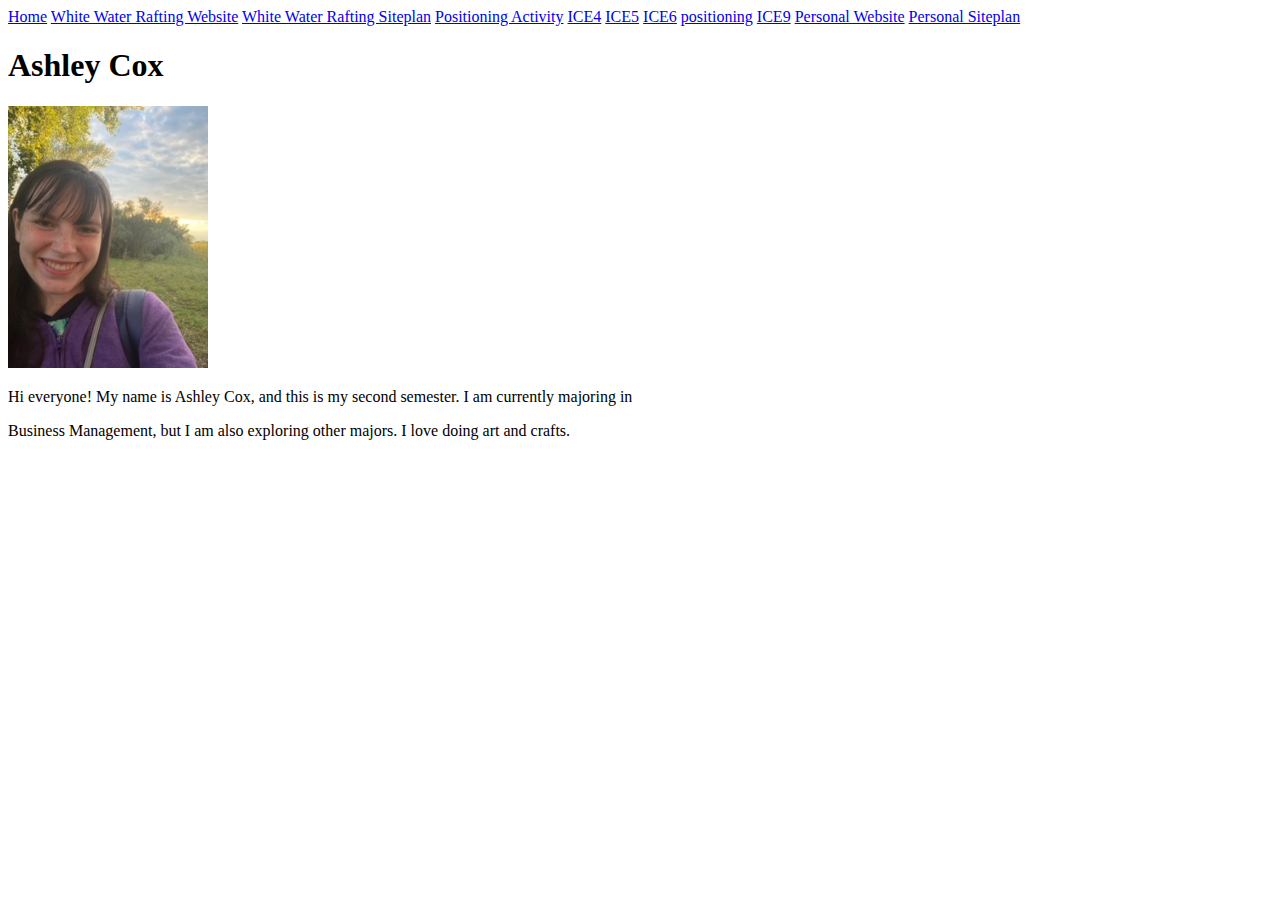
<file: index.html>
<!DOCTYPE html>
<html lang="en">
<head>
    <meta charset="UTF-8">
    <meta name="viewport" content="width=device-width, initial-scale=1.0">
    <title>Ashley Cox | WDD130 </title>
</head>
<body>
    <nav>
        <a href="index.html">Home</a>
        <a href="wwr/index.html">White Water Rafting Website</a>
        <a href="wwr/site-plan-rafting.html">White Water Rafting Siteplan</a>
        <a href="positioning.html">Positioning Activity</a>
        <a href="ice/ice4.html">ICE4</a>
        <a href="ice/ice5.html">ICE5</a>
        <a href="ice/ice6.html">ICE6</a>
        <a href="positioning/positioning.html">positioning</a>
        <a href="ice/ice9.html">ICE9</a>
        <a href="#">Personal Website</a>
        <a href="#">Personal Siteplan</a>
    </nav>
    <h1>Ashley Cox</h1>
    <img src="images/pictureofme.jpg" alt="Picture of Ashley Cox" width="200">
    <p>Hi everyone! My name is Ashley Cox, and this is my second semester. I am currently majoring in</p>
    <p>Business Management, but I am also exploring other majors. I love doing art and crafts. </p>
</body>
</html>
</file>
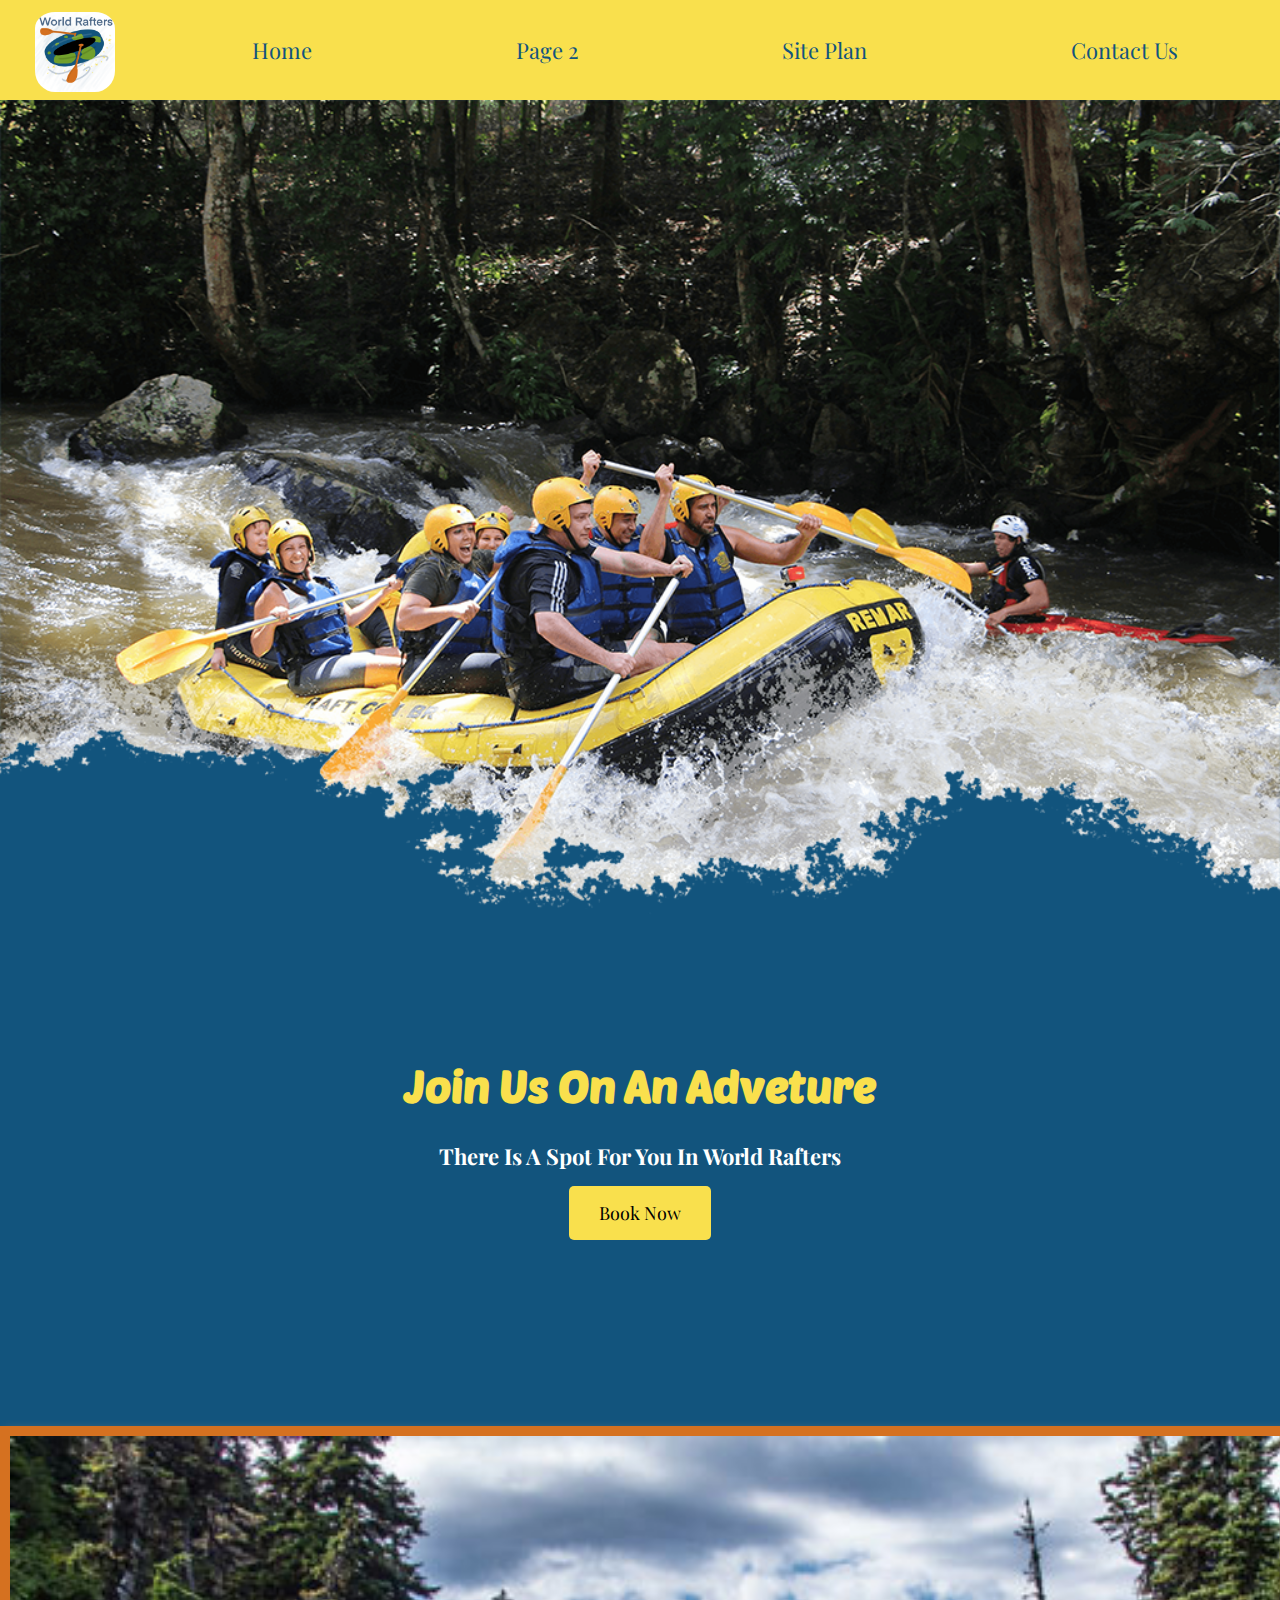
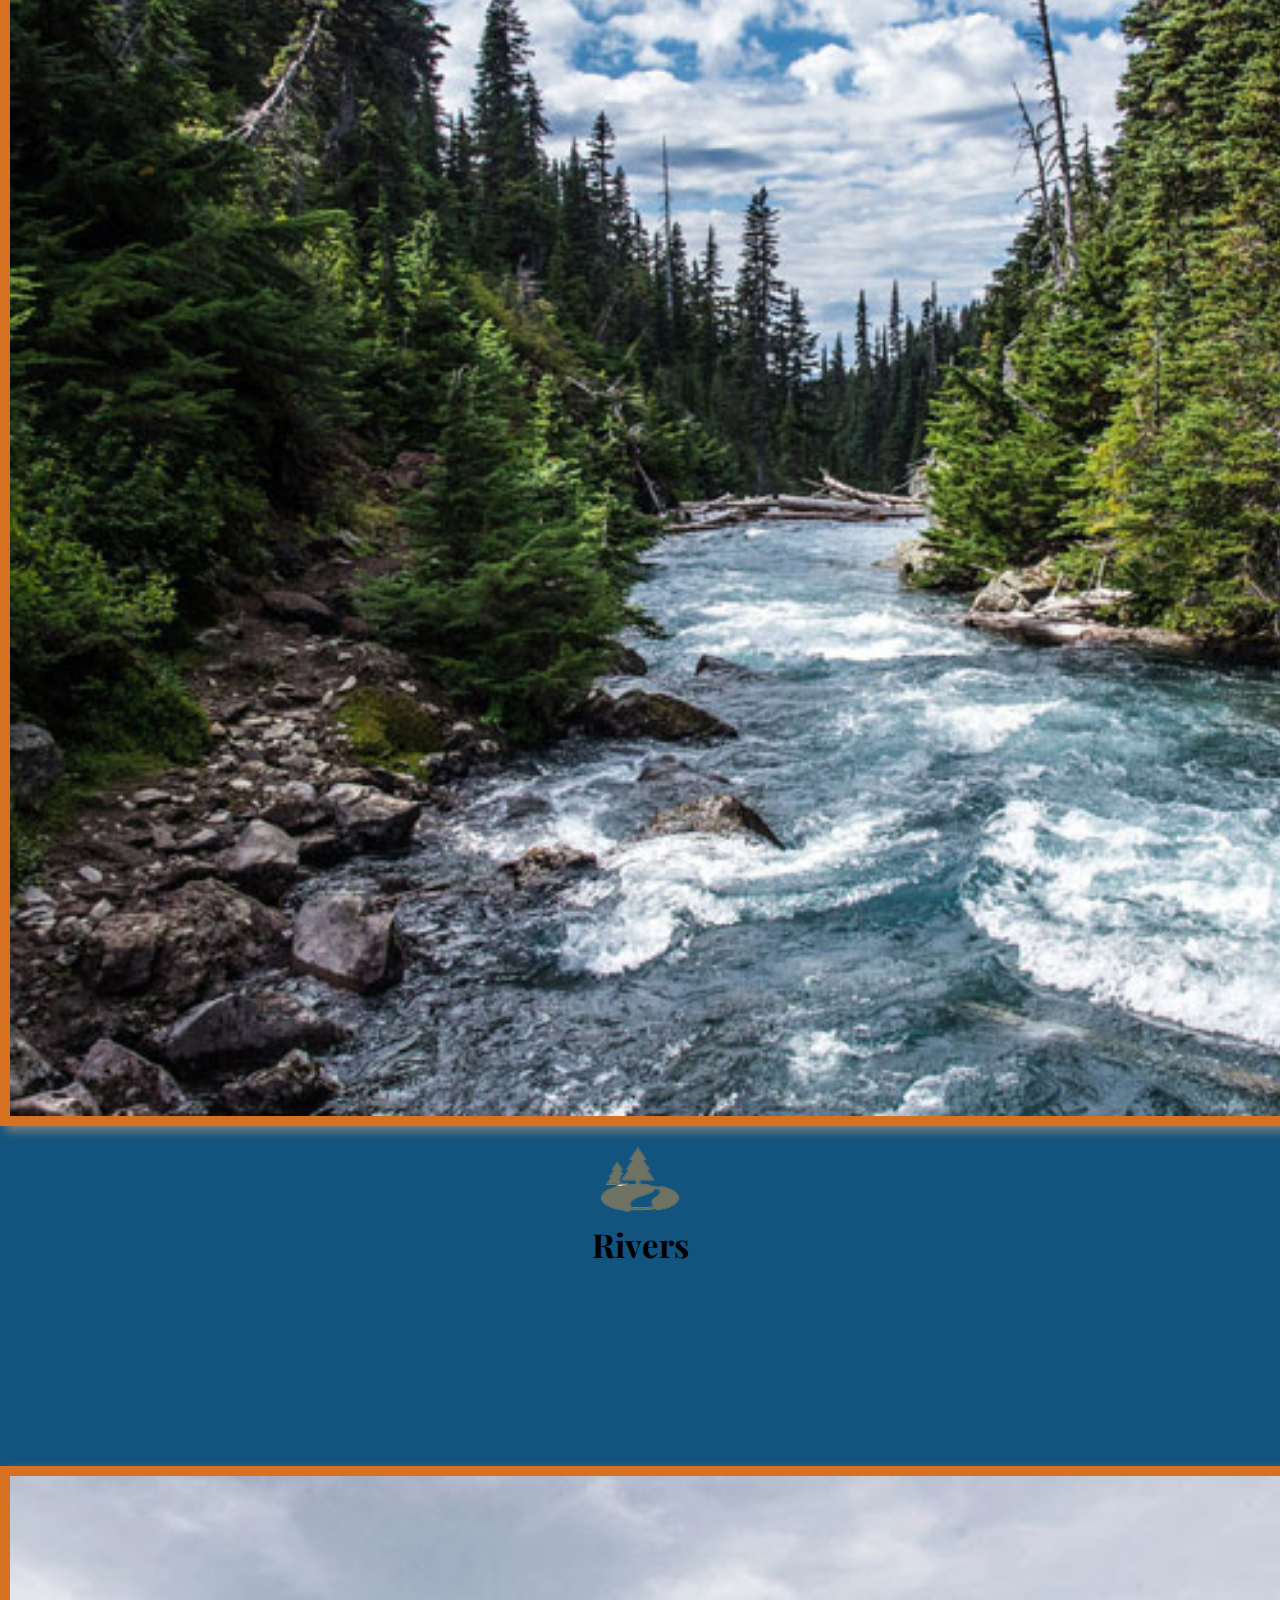
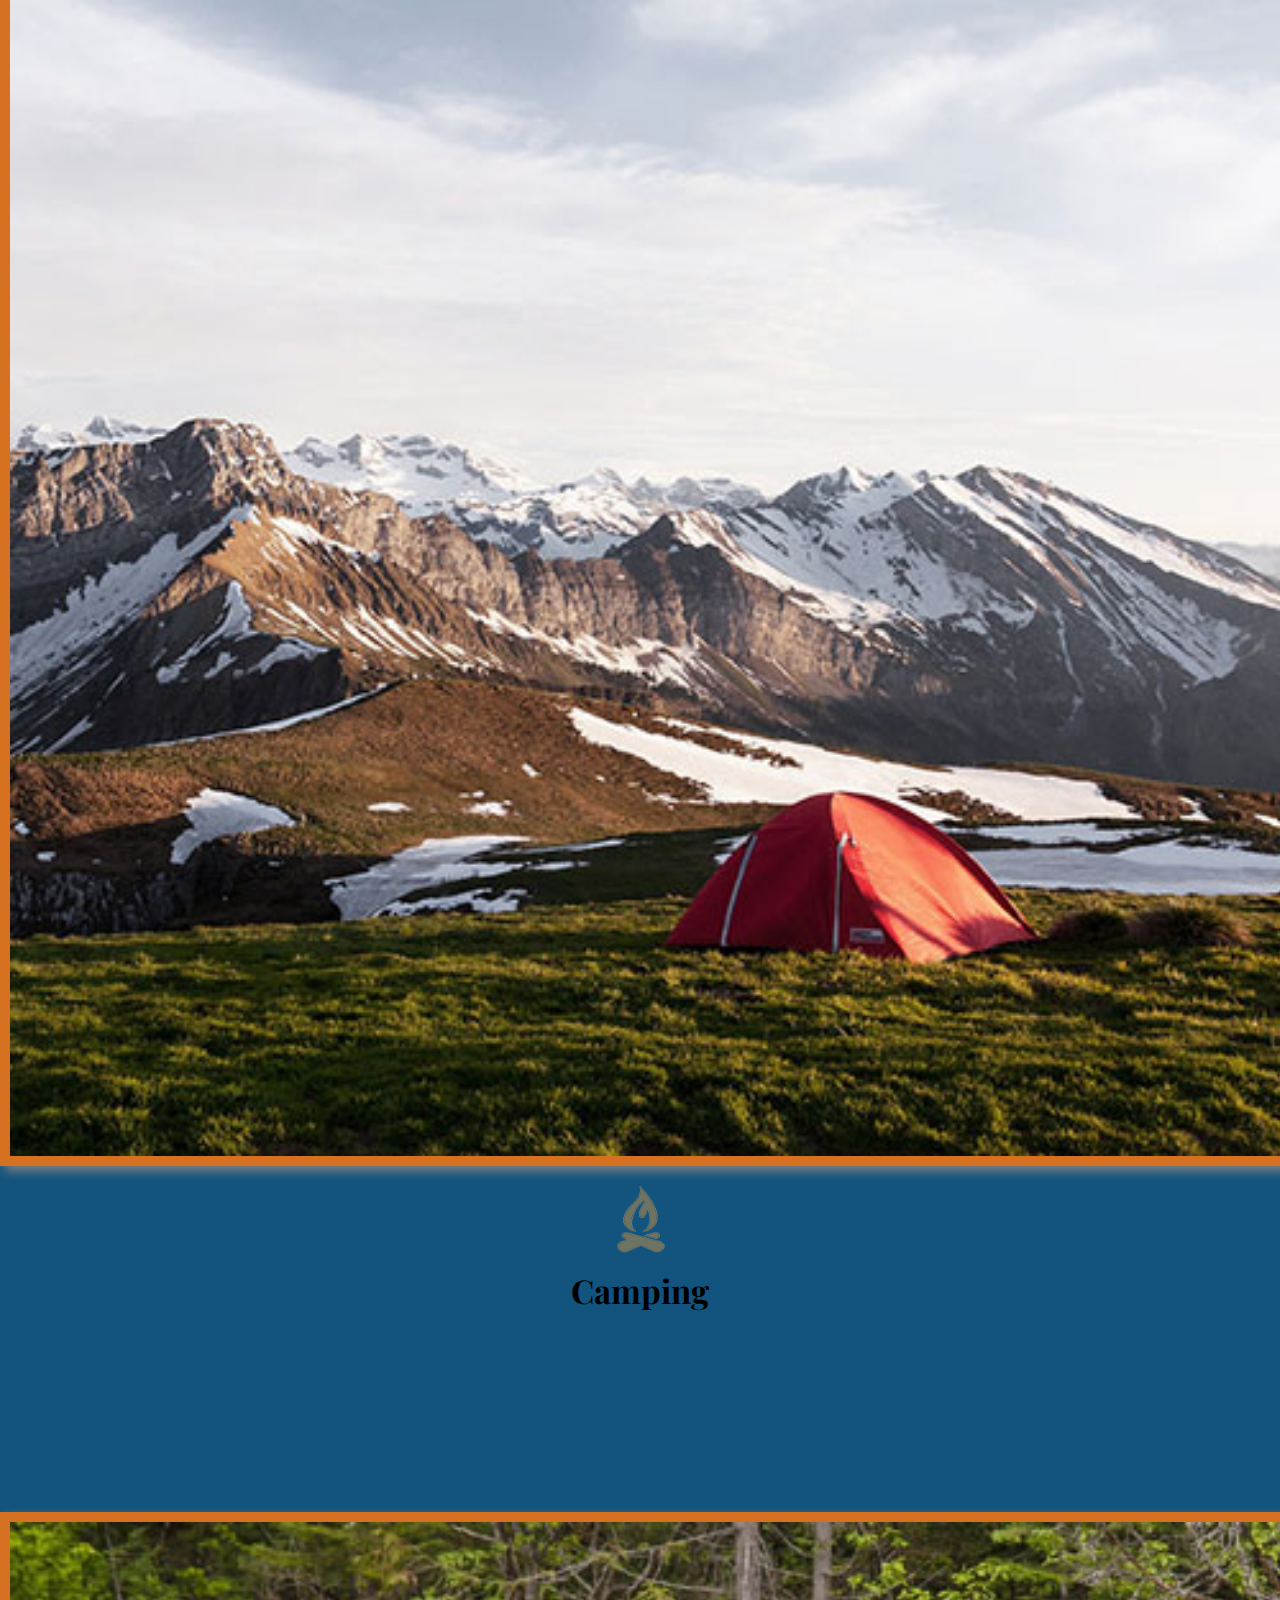
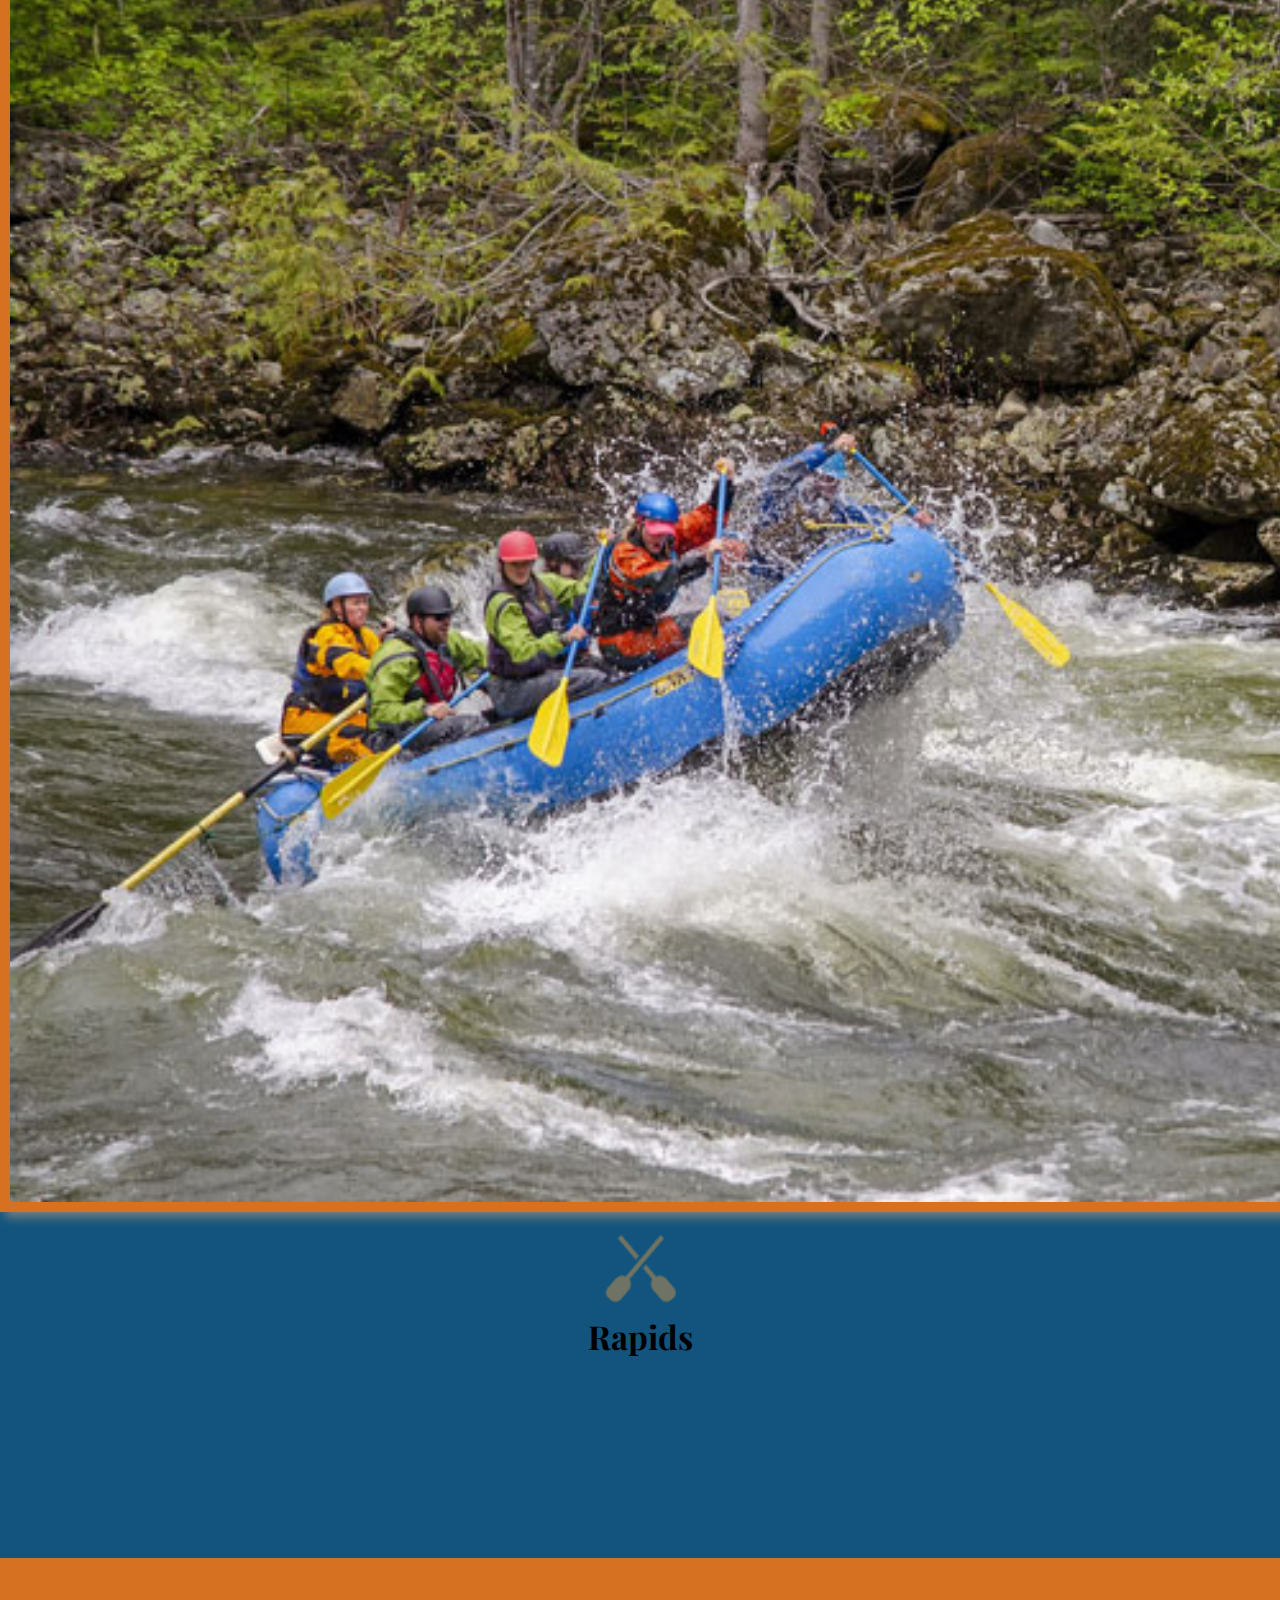
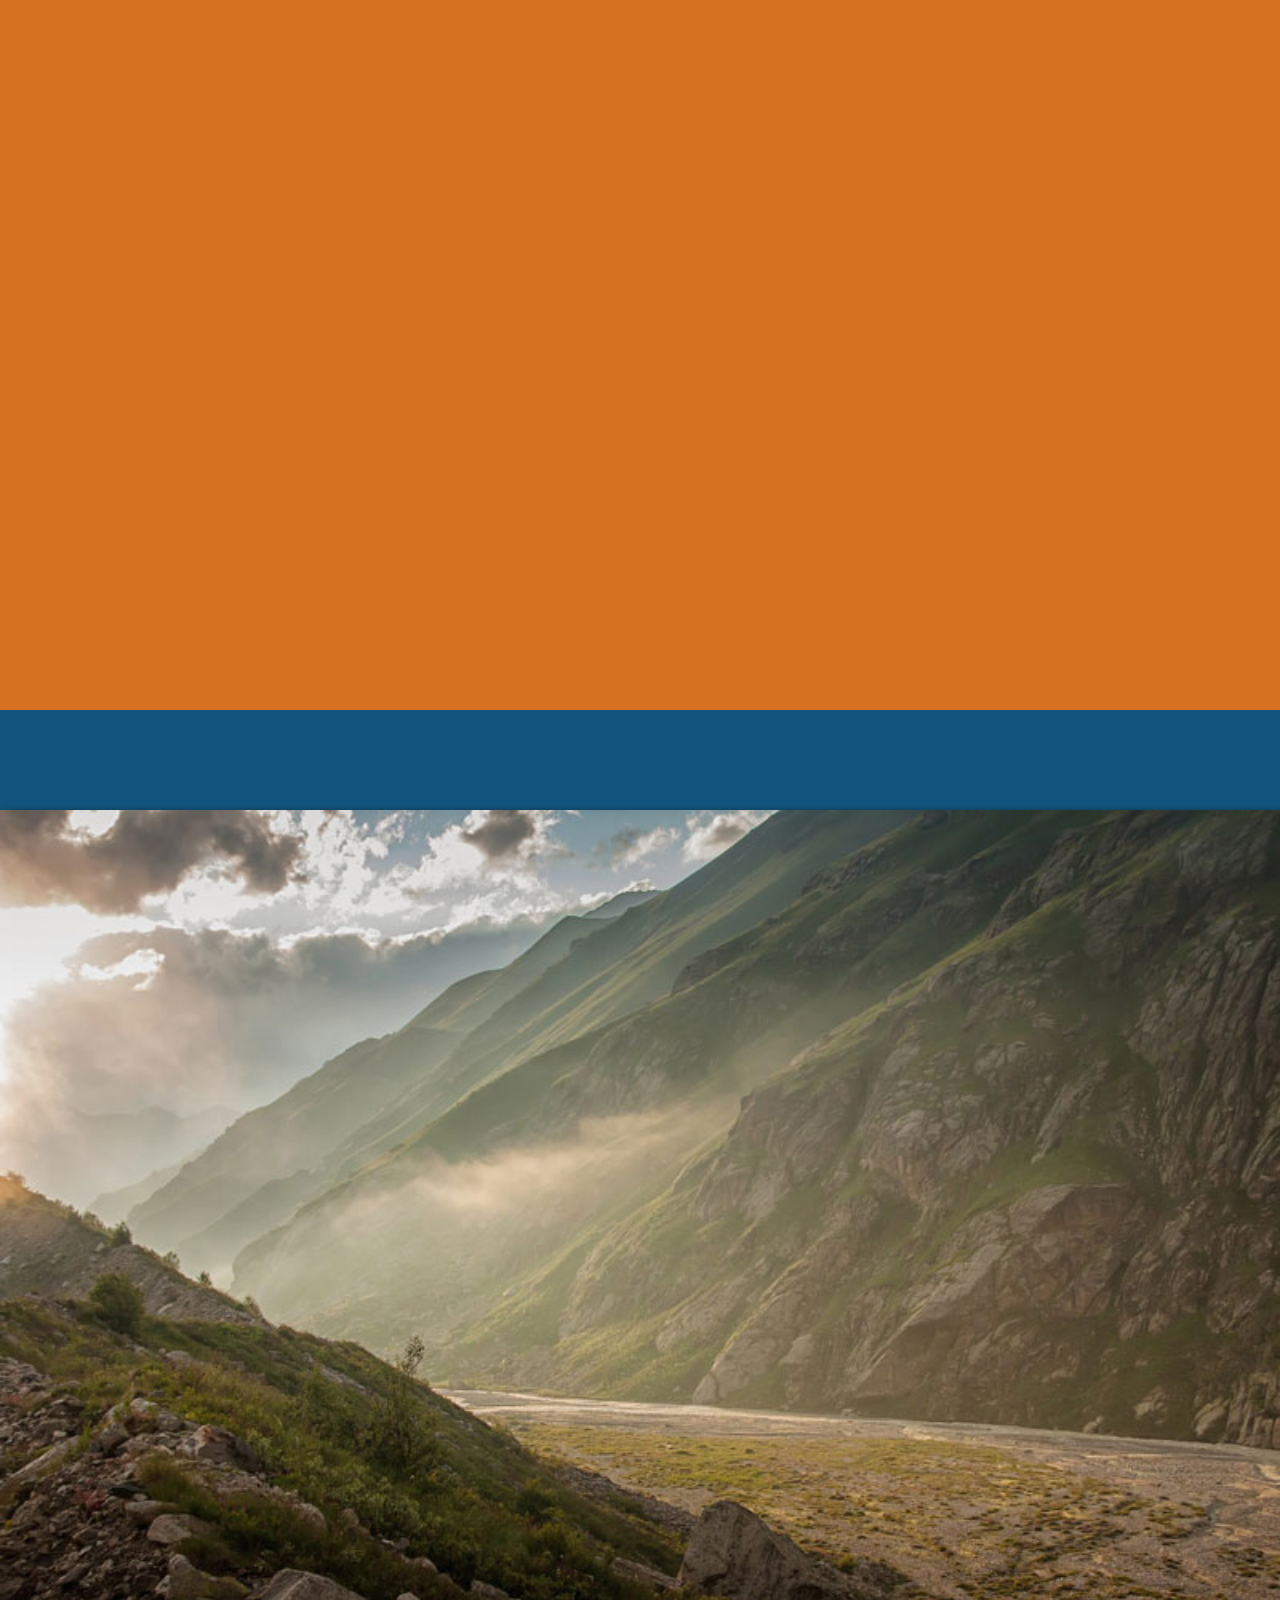
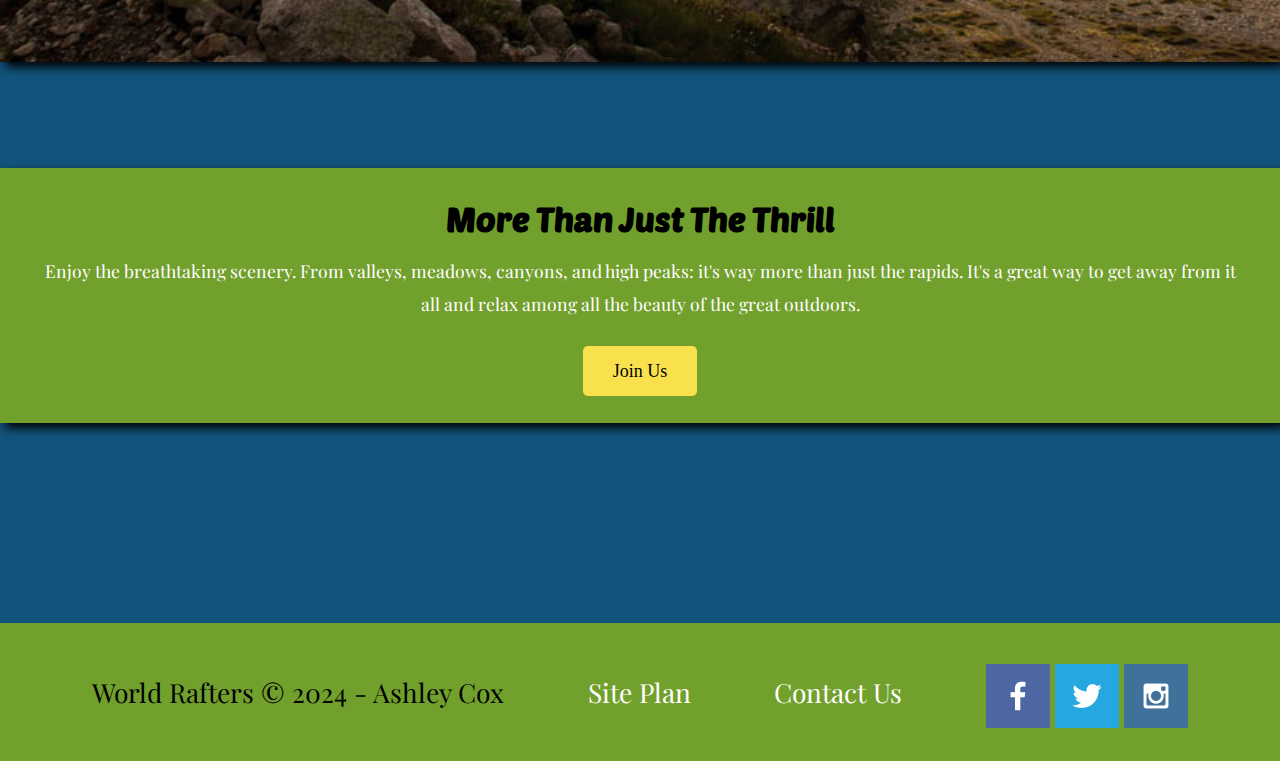
<file: wwr/index.html>
<!DOCTYPE html>
<html lang="en">
    <head>
        <meta charset="UTF-8">
        <meta name="viewport" content="width=device-width, initial-scale=1.0">
        <title>White Water Rafting Around the World | World Rafters | Home</title>
        <link type="text/css" rel="stylesheet" href="styles/style.css">
    </head>
    <body>
        <div id="content">
            <header>
                <a id="logo_link" href="index.html">
                    <img class="logo" src="images/worldrafters.png" alt="World Rafters logo">
                </a>
                <nav>
                    <a href="index.html">Home</a>
                    <a href="#">Page 2</a>
                    <a href="site-plan-rafting.html">Site Plan</a>
                    <a href="contactus.html">Contact Us</a>
                </nav>
            </header>
                <div id="hero-banner">
                    <div id="hero-box">
                        <img id="hero-img" src="images/hero.png" alt="rafts on a river">
                    </div>
                    <section id="hero-msg">
                        <h1 class="home-title">Join Us On An Adveture</h1>
                        <h4 class="home-title-h4">There Is A Spot For You In World Rafters </h4>
                        <div class='button-box'>
                            <a class='book' href="signup.html">Book Now</a>
                    </div>
                </section>
            </div>
            <main class="homegrid">
                <section class="river-card">
                    <img class="card-img" src="images/rivers.jpg" alt="river in forest">
                    <img class="icon" src="images/river_icon.png" alt="river icon">
                    <h2>Rivers</h2>
                </section>
                <section class="camping-card">
                    <img class="card-img" src="images/camping.jpg" alt="tent in mountains">
                    <img class="icon" src="images/fire_icon.png" alt="fire icon">
                    <h2>Camping</h2>
                </section>
                <section class="rapids-card">
                    <img class="card-img" src="images/rapids.jpg" alt="rafting boat">
                    <img class="icon" src="images/oars.png" alt="oars icon">
                    <h2>Rapids</h2>
                </section>
                <div id="background"></div>
                <img class="mountains" src="images/mountains.jpg" alt="Misty mountains">
                <section class="msg">
                    <h2>More Than Just The Thrill</h2>
                    <p>Enjoy the breathtaking scenery. From valleys, meadows, canyons, and high peaks: it's way more than just the rapids. It's a great way to get away from it all and relax among all the beauty of the great outdoors. </p>
                    <a class='join' href="rivers.html">Join Us</a>
                </section>
            </main>
                <footer>
                    <p>World Rafters &copy; 2024 - Ashley Cox</p>
                    <p><a href="styles/site-plan-rafting.html">Site Plan</a></p>
                    <p><a href="contactus.html"> Contact Us</a></p>
                        <div class="social">
                            <a href="https://facebook.com" target="_blank">
                            <img src="images/facebook.png" alt="facebook icon">
                            </a>
                            <a href="https://twitter.com" target="_blank">
                            <img src="images/twitter.png" alt="twitter icon">
                            </a>
                            <a href="https://instagram.com" target="_blank">
                            <img src="images/instagram.png" alt="instagram icon">
                        </a>
                    </div>
            </footer>
        </div>
    </body>
</html>
</file>
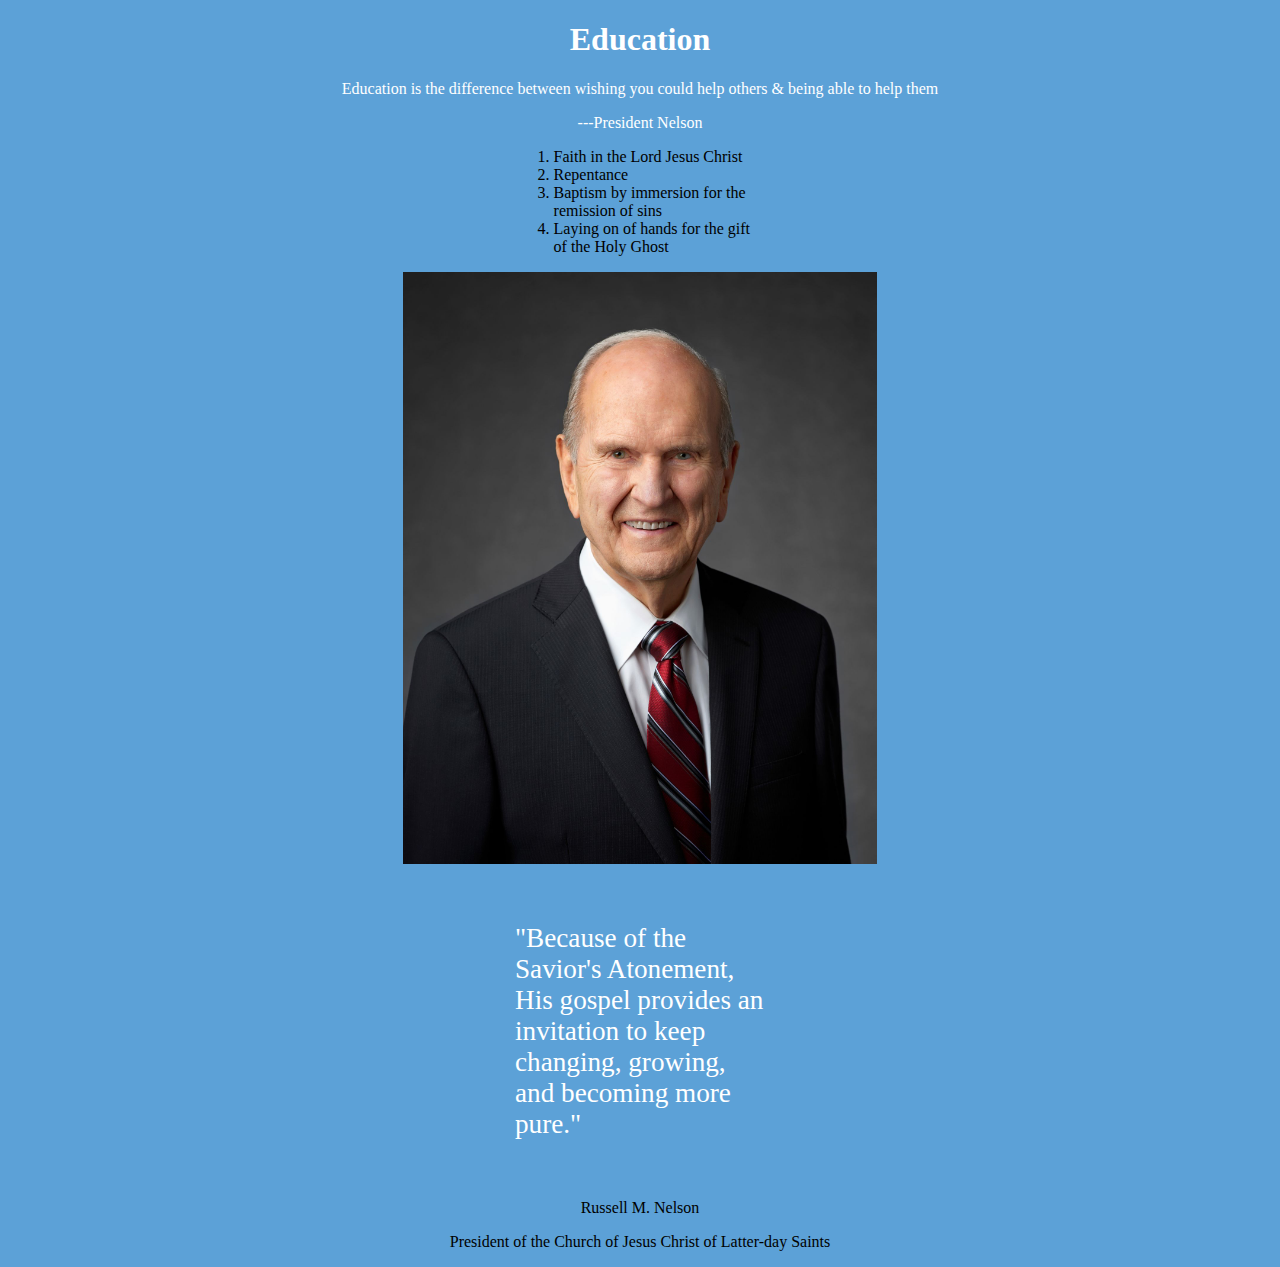
<file: ice/ice4.html>
<!DOCTYPE html>
<html lang="en">
<head>
    <meta charset="UTF-8">
    <meta name="viewport" content="width=device-width, initial-scale=1.0">
    <title>President Nelson</title>
    <link rel="stylesheet" href="styles/icestyles4.css">
</head>
<body>
    <main>
        <section class="top">
            <h1>Education</h1>
            <p>Education is the difference between wishing you could help others & being able to help them</p>
            <p class="boldparagraph">---President Nelson</p>
        </section>
        <div class="list">
            <ol>
                <li>Faith in the Lord Jesus Christ</li>
                <li>Repentance</li>
                <li>Baptism by immersion for the remission of sins</li>
                <li>Laying on of hands for the gift of the Holy Ghost</li>
            </ol>
        </div>
        <figure>
        <img id="heroimage" src="images/russellnelson.jpeg" alt="President Nelson portrait">
            <blockquote>
                "Because of the Savior's Atonement, His gospel provides an invitation to keep changing, growing, and becoming more pure."
            </blockquote>
            <figcaption>Russell M. Nelson</figcaption>
        </figure>
        <p>President of the Church of Jesus Christ of Latter-day Saints</p>
    </main>
</body>
</html>
</file>
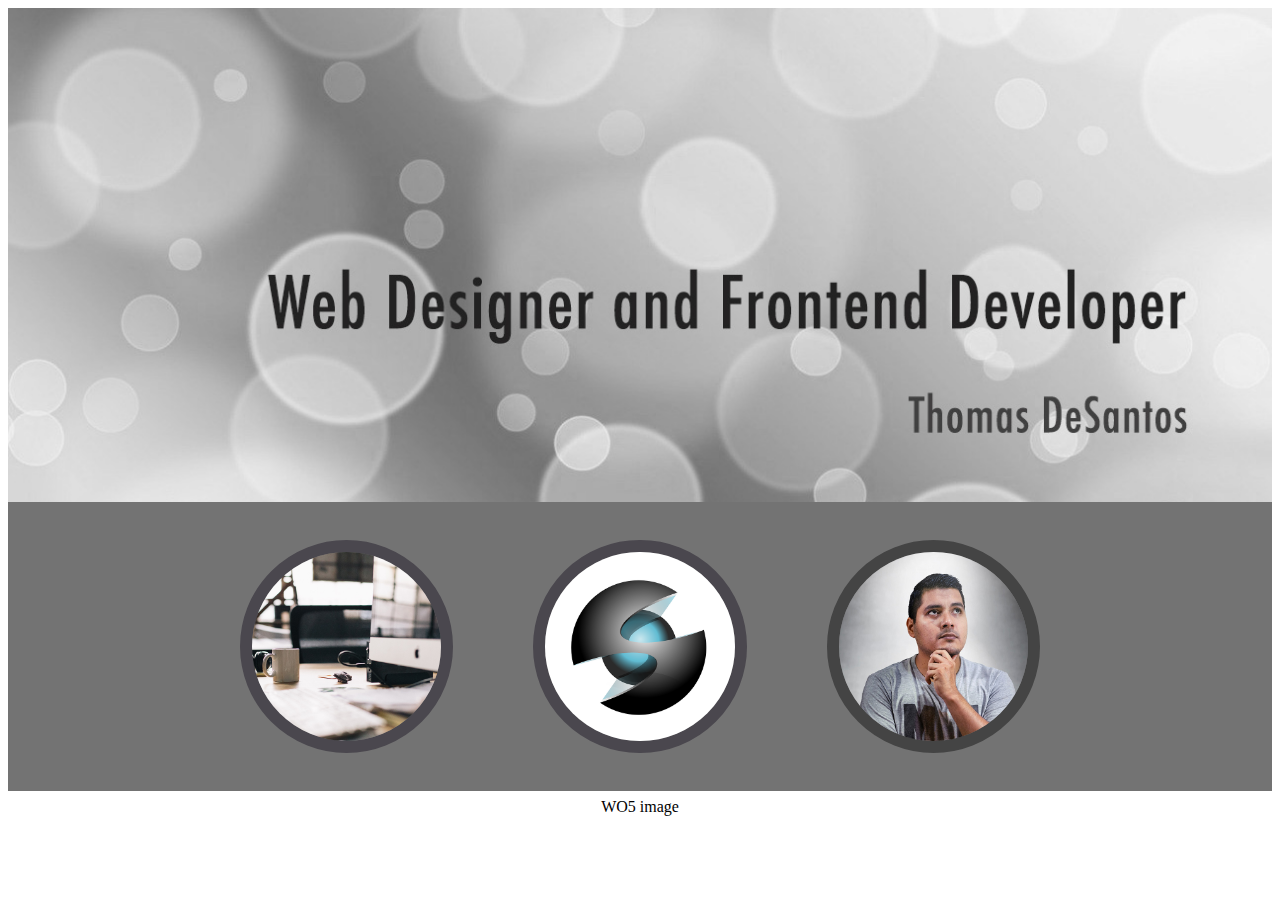
<file: ice/ice5.html>
<!DOCTYPE html>
<html lang="en">
<head>
    <meta charset="UTF-8">
    <meta name="viewport" content="width=device-width, initial-scale=1.0">
    <title>Web Design</title>
    <link rel="stylesheet" href="styles/ice5.css">
</head>
<body>
    <img class="heroimage" src="images/w05circles.jpg" alt="picture that says web designer and frontend developer">
    <div>
        <img class="desk" src="images/w05iceimagedesk.jpg" alt="picture of desk">
        <img class="ball" src="images/w05iceimagegraphic.png" alt="picture of ball">
        <img class="person" src="images/w05iceimageperson.jpg" alt="picture of someone thinking">
    </div>
<footer>
    <p>WO5 image</p>
</footer>
</body>
</html>
</file>
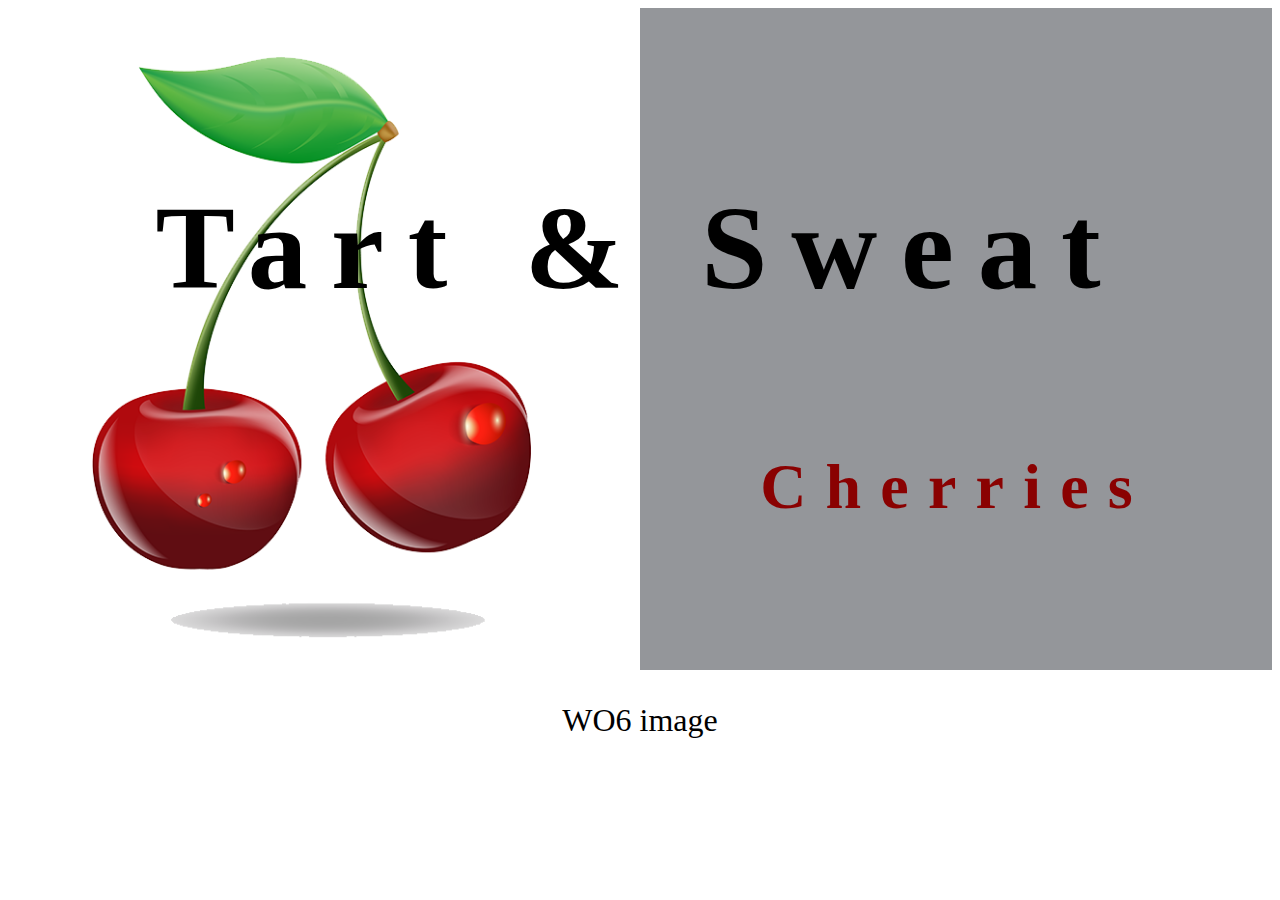
<file: ice/ice6.html>
<!DOCTYPE html>
<html lang="en">
<head>
    <meta charset="UTF-8">
    <meta name="viewport" content="width=device-width, initial-scale=1.0">
    <title>cherries</title>
    <link rel="stylesheet" href="styles/ice6.css">
</head>
<body>
    <div class="gridcontainer">
        <h1 class="tart">Tart & Sweat</h1>
        <h2 class="cherries"> Cherries</h2>
        <img class="griditem" src="images/w06cherries.png" alt="cherries">
        <div class="griditem" id="gray"></div>
    </div>
    <footer>
        <p>WO6 image</p>
    </footer>
</body>
</html>
</file>
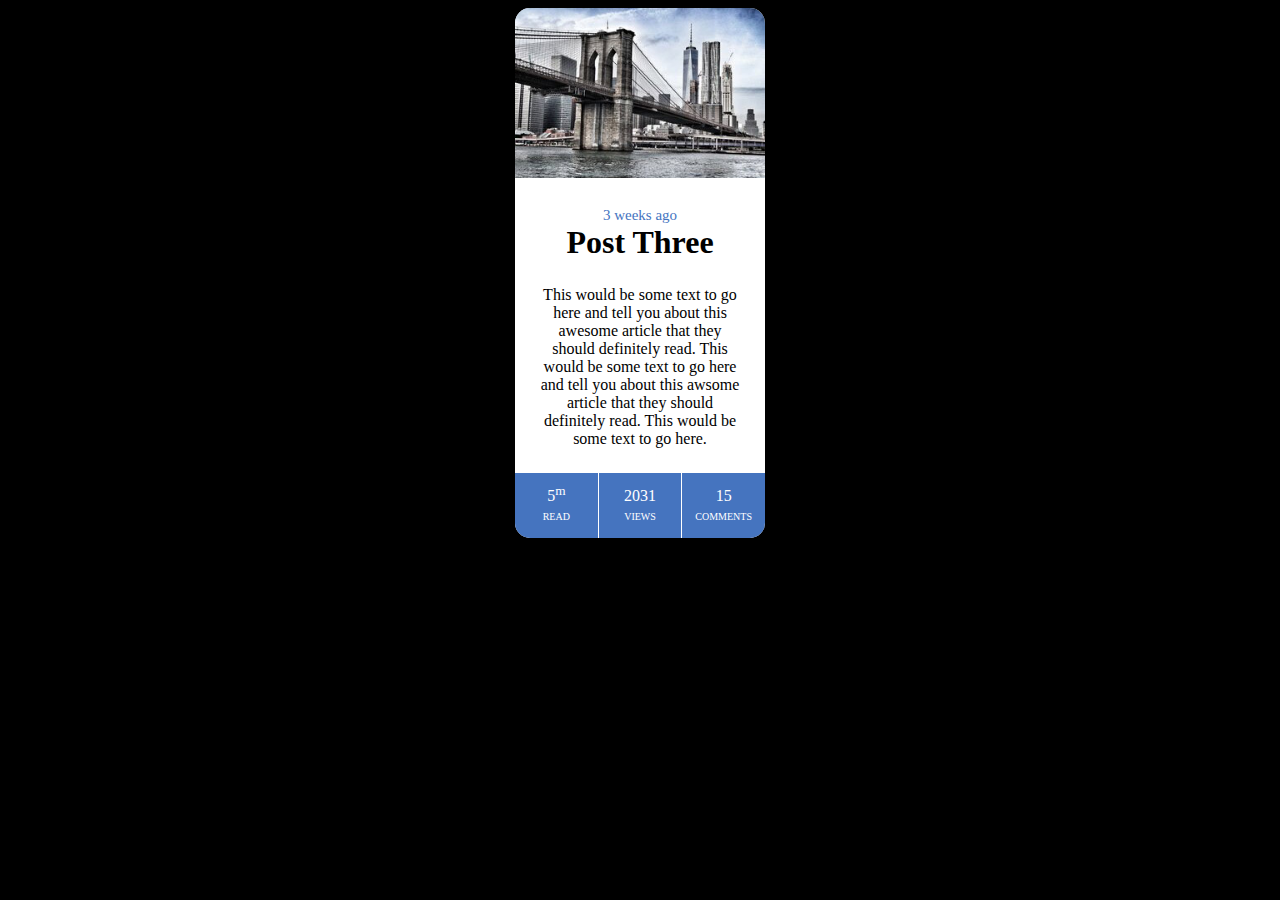
<file: ice/ice9.html>
<!DOCTYPE html>
<html lang="en">
<head>
    <meta charset="UTF-8">
    <meta name="viewport" content="width=device-width, initial-scale=1.0">
    <title>ICE Challenge Week 9</title>
    <link rel="stylesheet" href="styles/ice9.css">
</head>
<body>
    <div class="card">
     <img class="headerimage" src="images/w09_ice_img.jpg" alt="Sky scraper with bridge">
     <main>
        <p class="weeks">3 weeks ago</p>
        <h1 class="post">Post Three</h1>
        <p class="awsomearticle">
            This would be some text to go here and tell you about this awesome article that they should definitely read. This would be some text to go here and tell you about this awsome article that they should definitely read. This would be some text to go here.
        </p>
        <div class="information">
            <p class="minutes">5<sup>m</sup></p>
            <p class="read">READ</p>
            <p class="number">2031</p>
            <p class="views">VIEWS</p>
            <p class="fifteen">15</p>
            <p class="comments">COMMENTS</p>
            <div class="i"></div>
            <div class="ii"></div>
            <div class="iii"></div>
        </div>
     </main>
    </div>
</body>
</html>
</file>
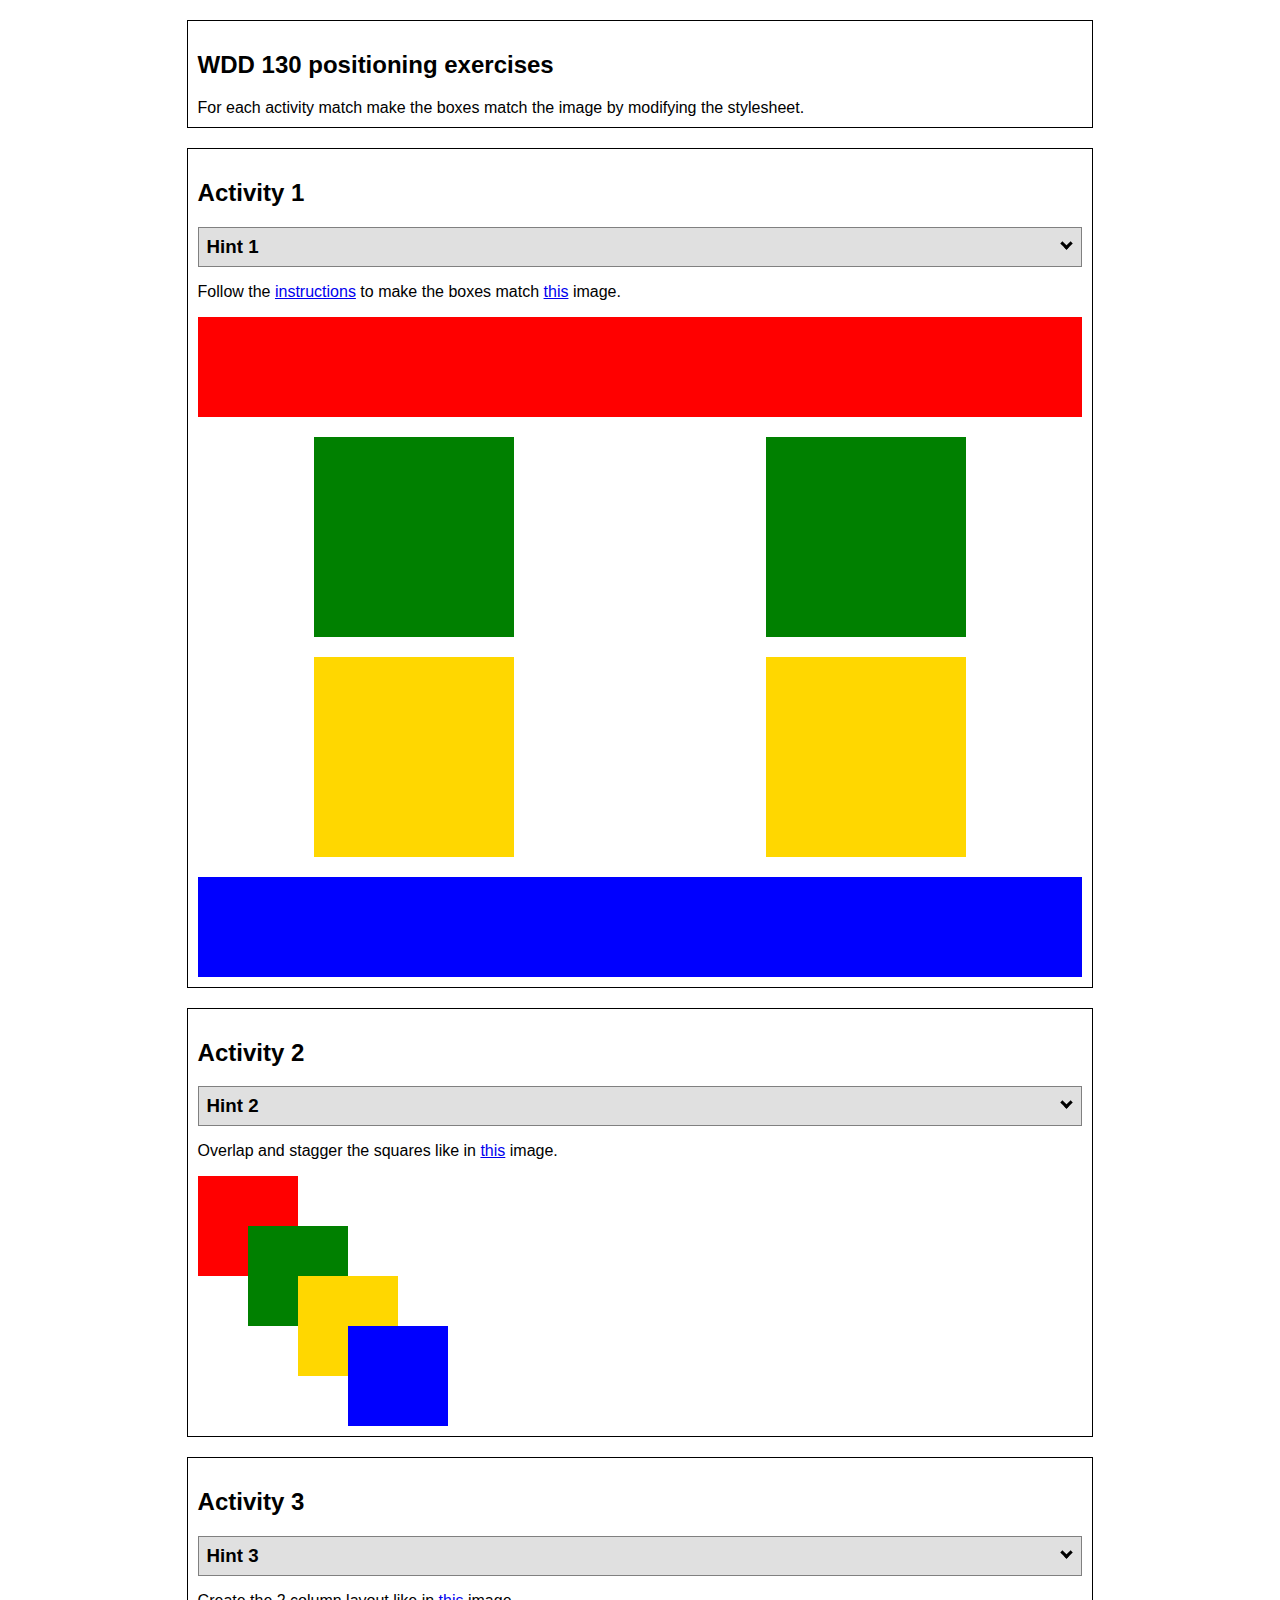
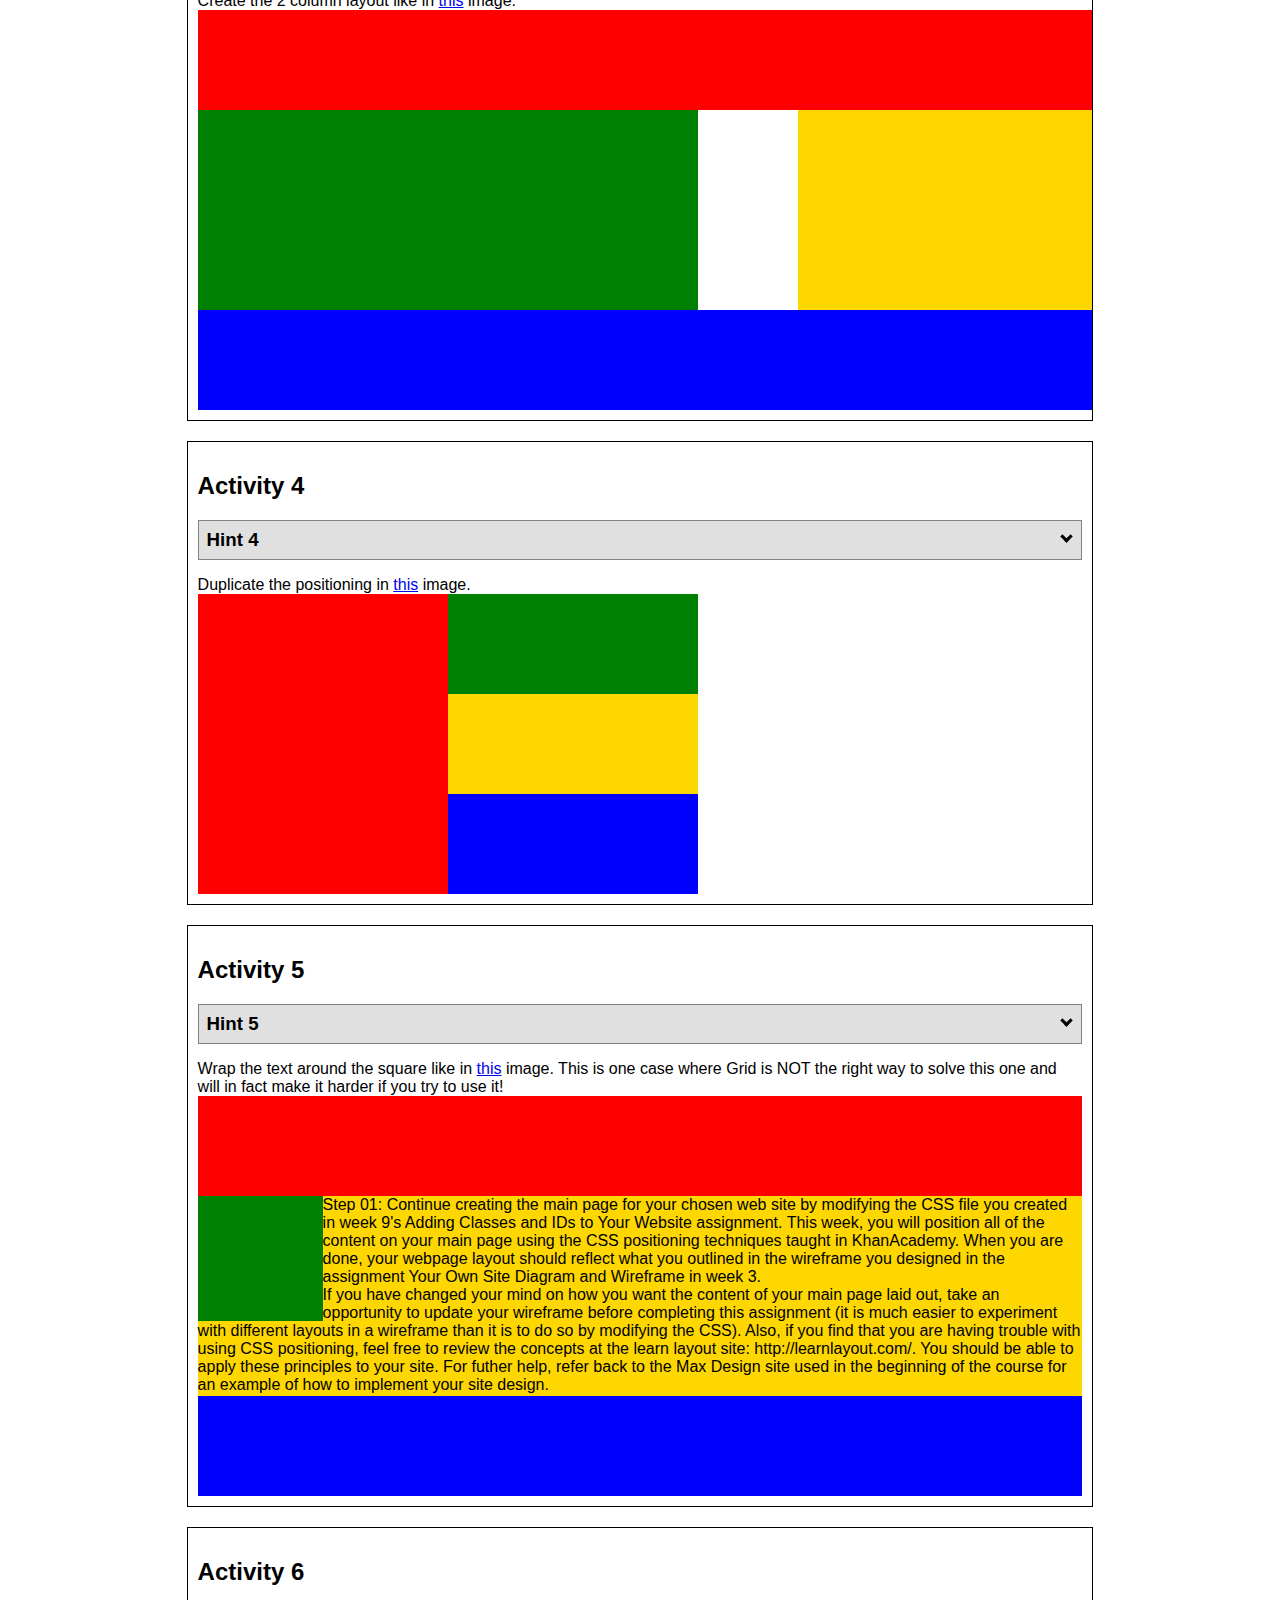
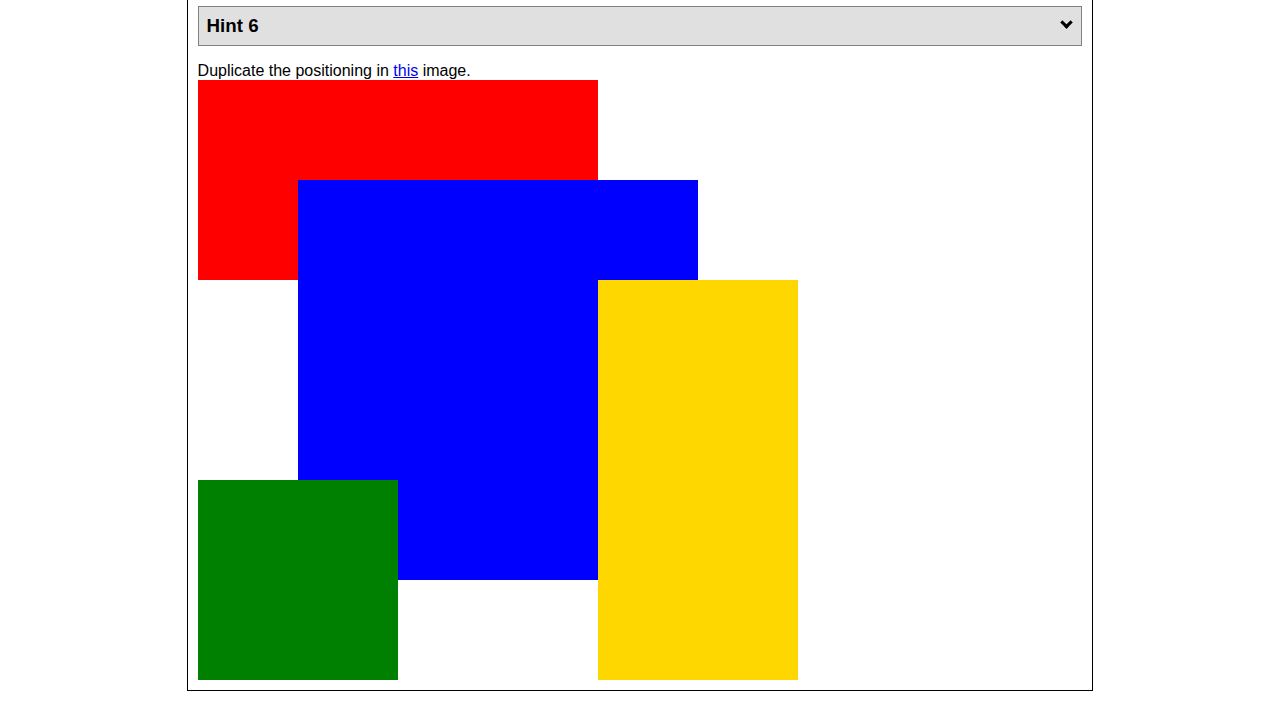
<file: positioning/positioning.html>
<!DOCTYPE html>
<html lang="en">
    <head>
    <!-- HTML - Name: positioning.html -->
    <title>Positioning Activity</title>
    <link rel="stylesheet" type="text/css" href="positionstyles.css" />
    </head>
    <body>
    <div class="activity">
        <h2>WDD 130 positioning exercises</h2>
        For each activity match make the boxes match the image by modifying the stylesheet.</div>
    <div class="activity">
        <h2>Activity 1</h2>
        <section class="hint"><input type="checkbox" ><i></i> <h3>Hint 1</h3><div><p>Check out the <a href="https://byui-wdd.github.io/wdd130/activities/css-positioning.html" target="_blank">activity instructions</a> in Ilearn!</p></div></section>
        <p>Follow the <a href="https://byui-wdd.github.io/wdd130/activities/css-positioning.html" target="_blank">instructions</a> to make the boxes match  <a href="https://byui-wdd.github.io/wdd130/images/example1.png" target="_blank">this</a> image.</p>
        <div class="content1" >
        <div class="red1" ></div>
        <div class="green1" ></div>
        <div class="green1" ></div>
        <div class="yellow1"></div>
        <div class="yellow1"></div>
        <div class="blue1"></div>
        </div>
    </div>
    <div class="activity">
        <h2>Activity 2</h2>
        <section class="hint"><input type="checkbox" > <h3>Hint 2</h3><i></i><div><p>Remember that the best way to shift elements around slightly on the page is with Margins.  You could also use Grid.  Either would work for this. If you choose margin remember that you can use a <em>negative</em> margin. (ie margin-top: -20px;)</p><h4>Properties used:</h4><ul><li>margin-top, margin-left</li><li>...or...</li><li>grid-template-columns: 50px 50px 50px 50px 50px</li></ul></div></section>
        <p>Overlap and stagger the squares like in <a href="https://byui-wdd.github.io/wdd130/images/example2.png" target="_blank">this</a> image.</p>
        <div class="content2" >
        <div class="red2" ></div>
        <div class="green2" ></div>
        <div class="yellow2"></div>
        <div class="blue2"></div>
        </div>
    </div>
    <div class="activity">
        <h2>Activity 3</h2>
        <section class="hint"><input type="checkbox" > <h3>Hint 3</h3><i></i><div><p>This one is going to be best solved with CSS Grid. Remember to make the boxes the right width first...then start moving them around. </p><h4>Properties used:</h4><ul><li>display:grid;</li><li>grid-template-columns:</li><li>grid-column-gap:</li>
        <li>grid-column:</li>  </ul></div></section>
        Create the 2 column layout like in <a href="https://byui-wdd.github.io/wdd130/images/example3.png" target="_blank">this</a>  image.
        <div class="content3" >
        <div class="red3" ></div>
        <div class="green3" ></div>
        <div class="yellow3"></div>
        <div class="blue3"></div>
        </div>
    </div>
    <div class="activity">
        <h2>Activity 4</h2>
        <section class="hint"><input type="checkbox" > <h3>Hint 4</h3><i></i><div><p>For the others we have been primarily concerned with width. For this one you will need to adjust height as well. </p><h4>Properties used:</h4><ul><li>display:grid;</li><li>grid-template-columns:</li><li>grid-row:</li></ul></div></section>
        Duplicate the positioning in <a href="https://byui-wdd.github.io/wdd130/images/example4.png" target="_blank">this</a> image. 
        <div class="content4" >
        <div class="red4" ></div>
        <div class="green4" ></div>
        <div class="yellow4"></div>
        <div class="blue4"></div>
        </div>
    </div>

    <div class="activity">
        <h2>Activity 5</h2>
        <section class="hint"><input type="checkbox" > <h3>Hint 5</h3><i></i><div><p>Grid is <strong>not</strong> the right way to do this.  In fact there is only one way to really do that...and that is with float. Remember that we float the thing we want the text to wrap around.  Also remember to start by making all the shapes the right size and shape.</p><h4>Properties used:</h4><ul><li>float: left;</li></ul></div></section>
        Wrap the text around the square like in <a href="https://byui-wdd.github.io/wdd130/images/example5.png" target="_blank">this</a> image. This is one case where Grid is NOT the right way to solve this one and will in fact make it harder if you try to use it!
        <div class="content5" >
        <div class="red5" ></div>
        <div class="green5" ></div>
        <div class="yellow5">Step 01: Continue creating the main page for your chosen web site by modifying the CSS file you created in week 9's Adding Classes and IDs to Your Website assignment. This week, you will position all of the content on your main page using the CSS positioning techniques taught in KhanAcademy. When you are done, your webpage layout should reflect what you outlined in the wireframe you designed in the assignment Your Own Site Diagram and Wireframe in week 3. <br />
            If you have changed your mind on how you want the content of your main page laid out, take an opportunity to update your wireframe before completing this assignment (it is much easier to experiment with different layouts in a wireframe than it is to do so by modifying the CSS). Also, if you find that you are having trouble with using CSS positioning, feel free to review the concepts at the learn layout site: http://learnlayout.com/. You should be able to apply these principles to your site. For futher help, refer back to the Max Design site used in the beginning of the course for an example of how to implement your site design.</div>
        <div class="blue5"></div>
        </div>
    </div>
    <div class="activity">
        <h2>Activity 6</h2>
        <section class="hint"><input type="checkbox" > <h3>Hint 6</h3><i></i><div><p>This one is all about visualizing the grid behind the layout. If you are having a hard time doing that first: all the sizes are even multiples of 100, and second here is another example with the lines drawn: <a href="https://byui-wdd.github.io/wdd130/images/example6-hint.png" target="_blank">example 6 with lines</a>. For this one you will find it easiest if you use px for the column width. You can also use <kbd>z-index</kbd> to control the element layering.    </p><h4>Properties used:</h4><ul><li>display:grid;</li><li>grid-template-columns:</li><li>grid-column:</li><li>grid-row:</li><li><a href="https://www.w3schools.com/cssref/pr_pos_z-index.asp" target="_blank">z-index:</a></li></ul></div></section>
        Duplicate the positioning in <a href="https://byui-wdd.github.io/wdd130/images/example6.png" target="_blank">this</a> image.
        <div class="content6" >
        <div class="red6" ></div>
        <div class="green6" ></div>
        <div class="yellow6"></div>
        <div class="blue6"></div>
        </div>
    </div>
    </body>
</html>
</file>
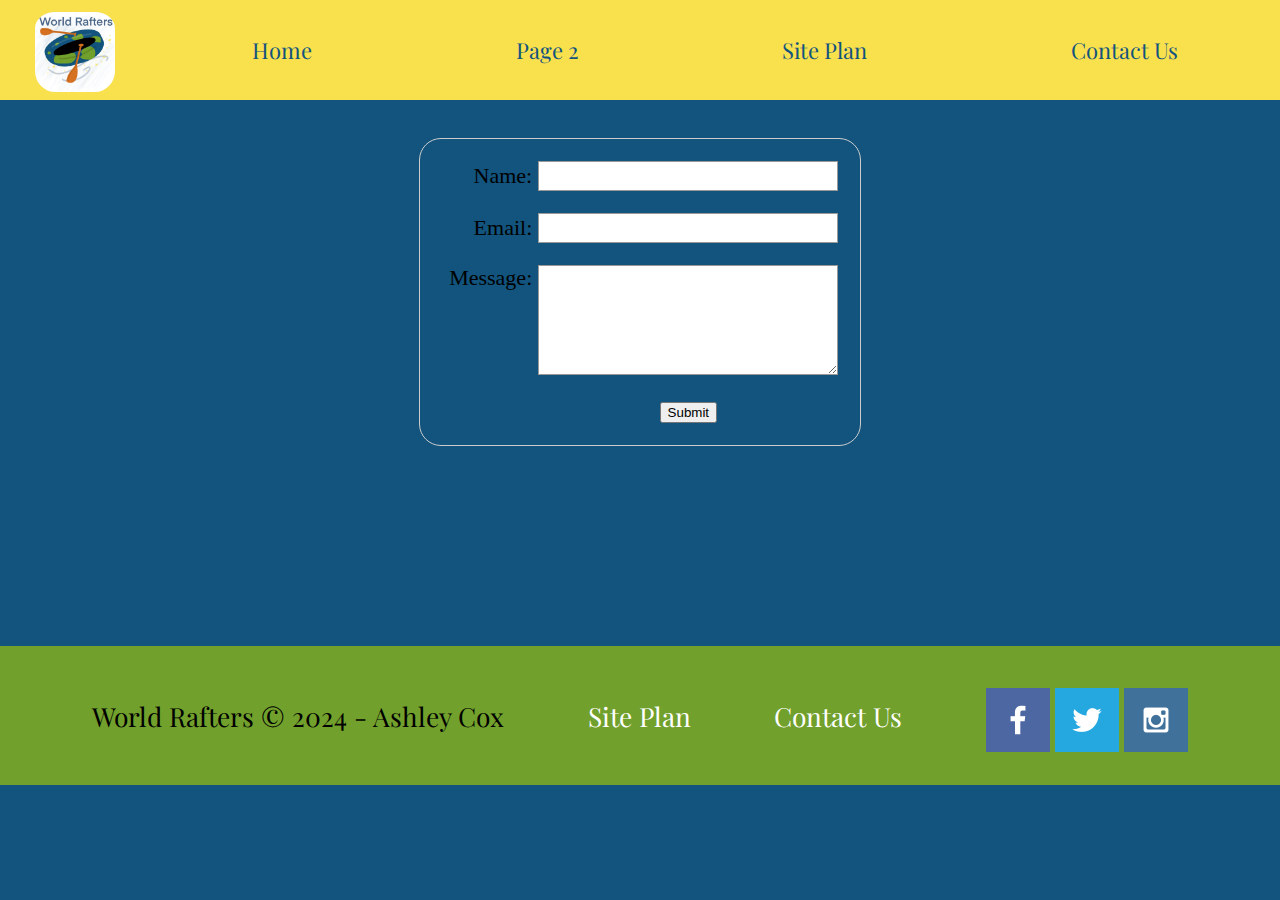
<file: wwr/contactus.html>
<!DOCTYPE html>
<html lang="en">
    <head>
        <meta charset="UTF-8">
        <meta name="viewport" content="width=device-width, initial-scale=1.0">
        <title>White Water Rafting Around the World | World Rafters | Home</title>
        <link type="text/css" rel="stylesheet" href="styles/style.css">
        <link type="text/css" rel="stylesheet" href="styles/style.css">
    </head>
    <body class="body">
        <div id="content">
            <header>
                <a id="logo_link" href="index.html">
                    <img class="logo" src="images/worldrafters.png" alt="World Rafters logo">
                </a>
                <nav>
                    <a href="index.html">Home</a>
                    <a href="page2.html">Page 2</a>
                    <a href="site-plan-rafting.html">Site Plan</a>
                    <a href="contactus.html">Contact Us</a>
                </nav>
            </header>
                </section>
            </div>
            <main>
                <div id="feedback"></div>
                <form action="#" method="post">
                    <ul>
                      <li>
                        <label for="name">Name:</label>
                        <input type="text" id="name" name="user_name" />
                      </li>
                      <li>
                        <label for="mail">Email:</label>
                        <input type="email" id="mail" name="user_email" />
                      </li>
                      <li>
                        <label for="msg">Message:</label>
                        <textarea id="msg" name="user_message"></textarea>
                      </li>
                      <li class="button">
                        <button type="submit">Submit</button>
                      </li>
                    </ul>
                  </form>

                <!--https://developer.mozilla.org/en-US/docs/Learn/Forms/Your_first_form-->
            </main>
                <footer>
                    <p>World Rafters &copy; 2024 - Ashley Cox</p>
                    <p><a href="styles/site-plan-rafting.html">Site Plan</a></p>
                    <p><a href="contactus.html"> Contact Us</a></p>
                        <div class="social">
                            <a href="https://facebook.com" target="_blank">
                            <img src="images/facebook.png" alt="facebook icon">
                            </a>
                            <a href="https://twitter.com" target="_blank">
                            <img src="images/twitter.png" alt="twitter icon">
                            </a>
                            <a href="https://instagram.com" target="_blank">
                            <img src="images/instagram.png" alt="instagram icon">
                        </a>
                    </div>
            </footer>
        </div>
        <script>
            // get the feedback div element so we can do something with it.
            const feedbackElement = document.getElementById('feedback');
            // get the form so we can read what was entered in it.
            const formElement = document.forms[0];
            // add a 'listener' to wait for a submission of our form. When that happens run the code below.
            formElement.addEventListener('submit', function(e) {
                // stop the form from doing the default action.
                e.preventDefault();
                // set the contents of our feedback element to a message letting the user know the form was submitted successfully. Notice that we pull the name that was entered in the form to personalize the message!
                feedbackElement.innerHTML = 'Hello '+ formElement.user_name.value +'! Thank you for your message. We will get back with you as soon as possible!';
                // make the feedback element visible.
                feedbackElement.style.display = "block";
                // add a class to move everything down so our message doesn't cover it.
                document.body.classList.toggle('moveDown');
            });
        </script>
    </body>
</html>
</file>
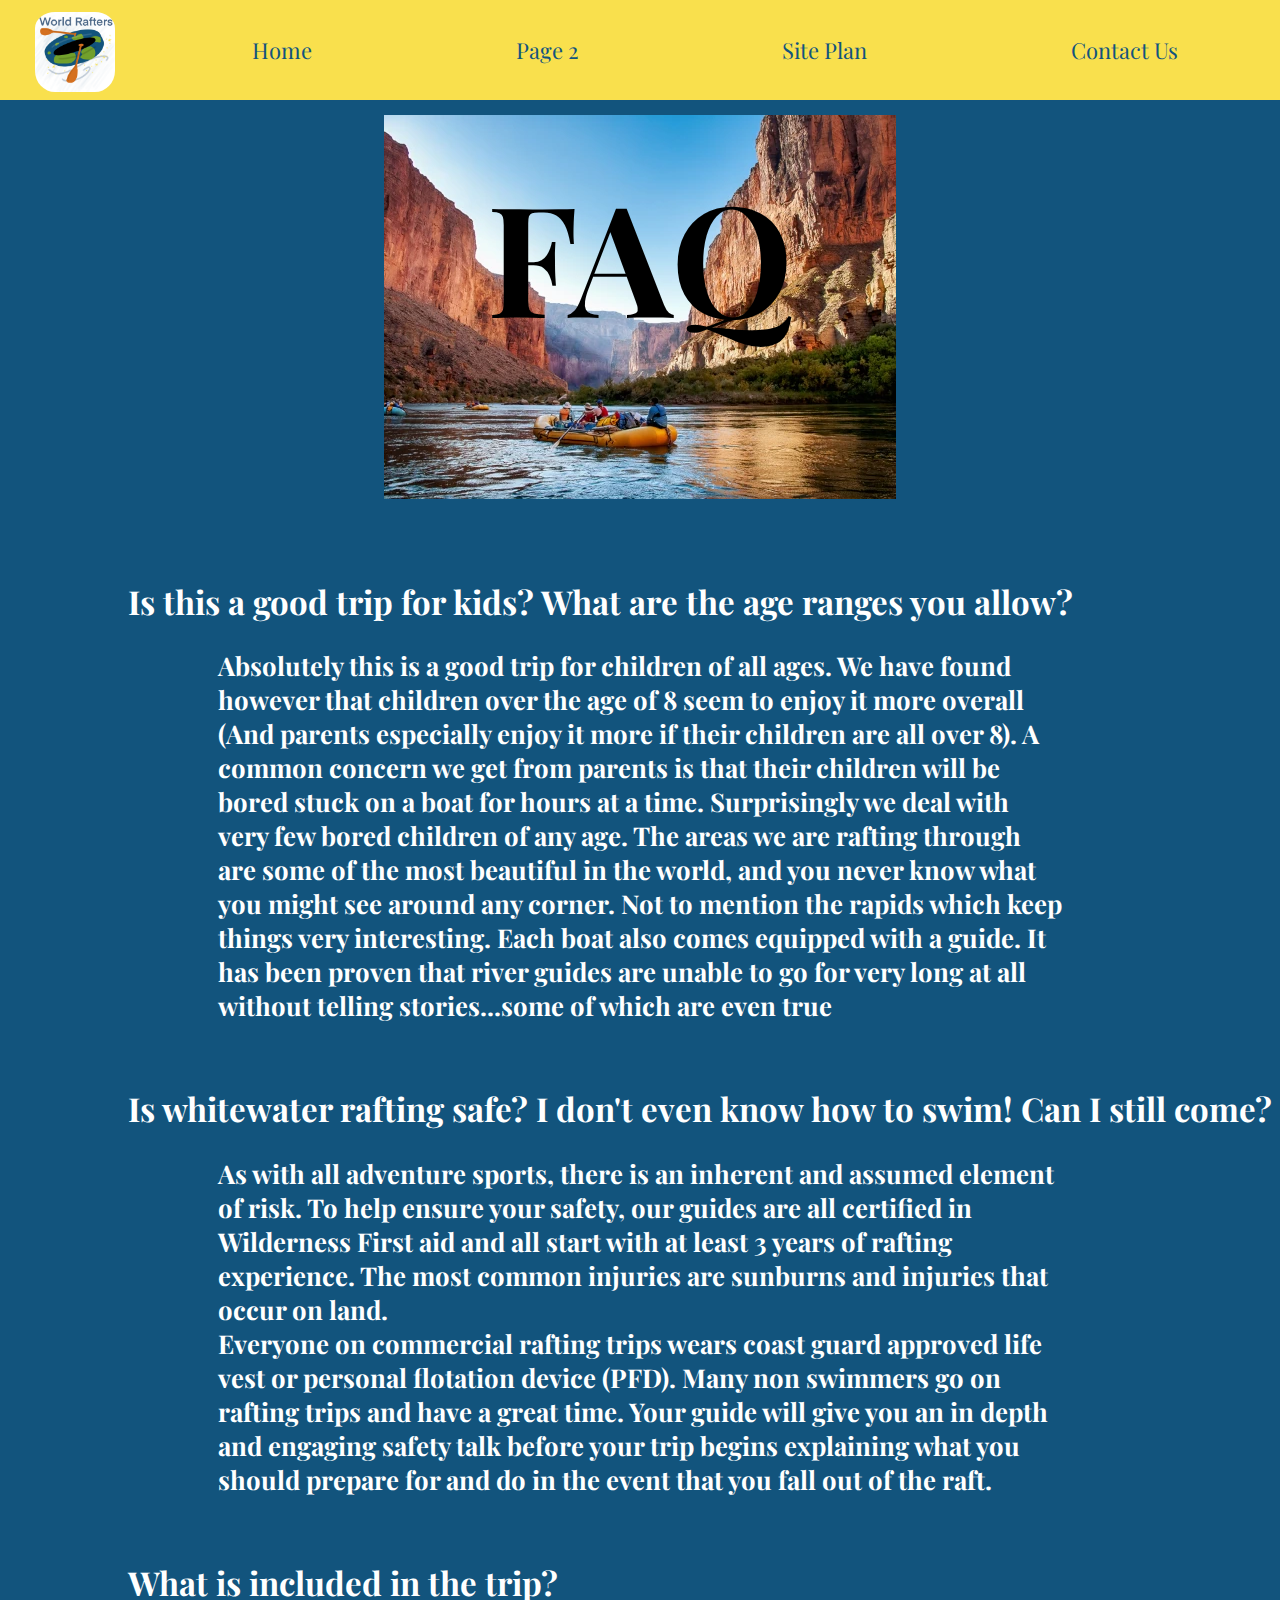
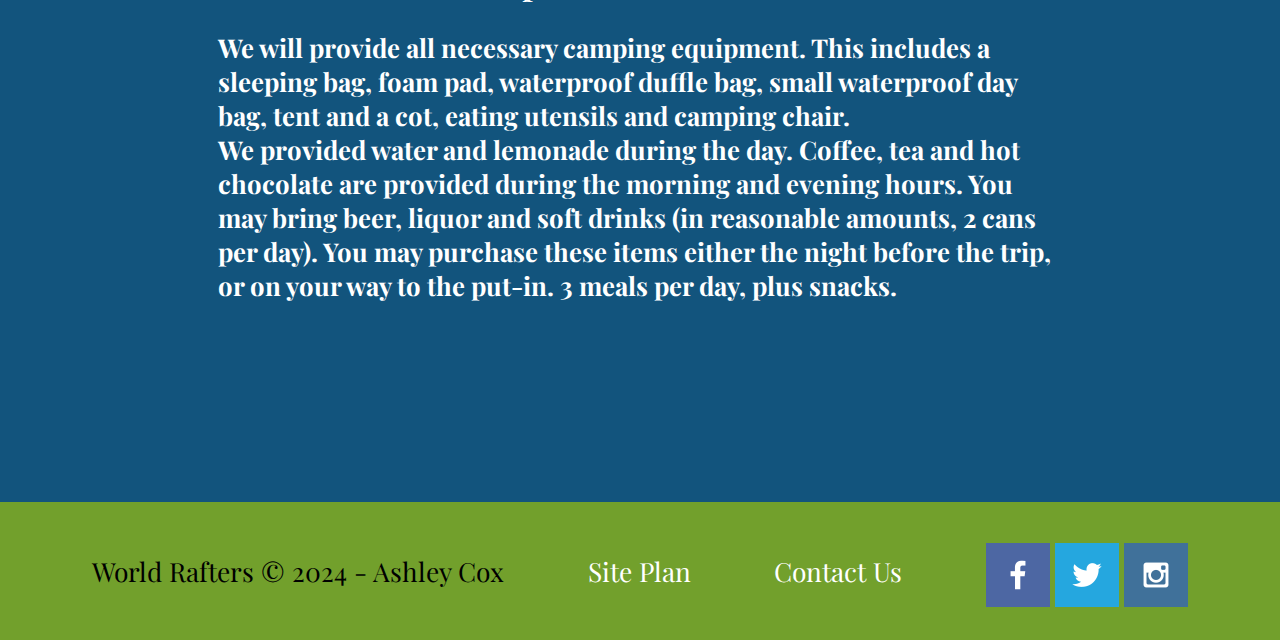
<file: wwr/page2.html>
<!DOCTYPE html>
<html lang="en">
    <head>
        <meta charset="UTF-8">
        <meta name="viewport" content="width=device-width, initial-scale=1.0">
        <title>White Water Rafting Around the World | World Rafters | Home</title>
        <link type="text/css" rel="stylesheet" href="styles/style.css">
    </head>
<body>
    <div id="content">
        <header>
            <a id="logo_link" href="index.html">
                <img class="logo" src="images/worldrafters.png" alt="World Rafters logo">
            </a>
            <nav>
                <a href="index.html">Home</a>
                <a href="page2.html">Page 2</a>
                <a href="site-plan-rafting.html">Site Plan</a>
                <a href="contactus.html">Contact Us</a>
            </nav>
        </header>
        <div class="raftingfaq">
            <img class="faqimg" src="images/faqrafting.webp" alt="Image of people rafting">
            <h1 class="faq">FAQ</h1>
        </div>
        <div>
            <h2 class="heading">Is this a good trip for kids? What are the age ranges you allow?</h2>
            <h3 class="paragraph">Absolutely this is a good trip for children of all ages. We have found however that children over the age of 8 seem to enjoy it more overall (And parents especially enjoy it more if their children are all over 8). A common concern we get from parents is that their children will be bored stuck on a boat for hours at a time. Surprisingly we deal with very few bored children of any age. The areas we are rafting through are some of the most beautiful in the world, and you never know what you might see around any corner. Not to mention the rapids which keep things very interesting. Each boat also comes equipped with a guide. It has been proven that river guides are unable to go for very long at all without telling stories...some of which are even true</h3>
            <h2 class="heading">Is whitewater rafting safe? I don't even know how to swim! Can I still come?</h2>
            <h3 class="paragraph">As with all adventure sports, there is an inherent and assumed element of risk. To help ensure your safety, our guides are all certified in Wilderness First aid and all start with at least 3 years of rafting experience. The most common injuries are sunburns and injuries that occur on land.<br>Everyone on commercial rafting trips wears coast guard approved life vest or personal flotation device (PFD). Many non swimmers go on rafting trips and have a great time. Your guide will give you an in depth and engaging safety talk before your trip begins explaining what you should prepare for and do in the event that you fall out of the raft.</h3>
            <h2 class="heading">What is included in the trip?</h2>
            <h3 class="paragraph">We will provide all necessary camping equipment. This includes a sleeping bag, foam pad, waterproof duffle bag, small waterproof day bag, tent and a cot, eating utensils and camping chair.<br>We provided water and lemonade during the day. Coffee, tea and hot chocolate are provided during the morning and evening hours. You may bring beer, liquor and soft drinks (in reasonable amounts, 2 cans per day). You may purchase these items either the night before the trip, or on your way to the put-in. 3 meals per day, plus snacks.</h3>
        </div>
            <footer>
                <p>World Rafters &copy; 2024 - Ashley Cox</p>
                <p><a href="styles/site-plan-rafting.html">Site Plan</a></p>
                <p><a href="contactus.html"> Contact Us</a></p>
                    <div class="social">
                        <a href="https://facebook.com" target="_blank">
                        <img src="images/facebook.png" alt="facebook icon">
                        </a>
                        <a href="https://twitter.com" target="_blank">
                        <img src="images/twitter.png" alt="twitter icon">
                        </a>
                        <a href="https://instagram.com" target="_blank">
                        <img src="images/instagram.png" alt="instagram icon">
                    </a>
                </div>
        </footer>
    </div>
</body>
</html>
</file>
<file: wwr/styles/style.css>
@import url('https://fonts.googleapis.com/css2?family=Alfa+Slab+One&family=Playfair+Display:ital,wght@0,400..900;1,400..900&family=Poetsen+One&family=Sevillana&display=swap');
#content{
    max-width: 1600px;
    margin: 0 auto;
}
nav {
    display: flex;
    justify-content: space-around;
}
nav a{
    text-align: center;
    color: #12547d;
    text-decoration: none;
    font-family: "Playfair Display", arial, sans-serif;
    padding: 35px;
}
nav a:hover{
    background-color: #d57120;
    color: white;
}
#hero-msg h1{
    text-align: center;
}
#hero-msg h4{
    text-align: center;
    font-family: "Playfair Display", arial, sans-serif;
    color: white;
}
#hero-msg {
    grid-column: 2/3;
    grid-row: 1/2;
    margin-top: 100px;
}
#hero {
    display: grid;
    grid-template-columns: 1fr 3fr 1fr;
    margin-top: -100px;
}
#hero-box {
    grid-column: 1/4;
    grid-row: 1/3;
    z-index: -1;
}
.button-box{
    text-align: center;
}
main section{
    text-align: center;
}
.home-grid {
    display: grid;
    grid-template-columns: repeat(10, 1fr);
}
#background{
    height: 752px;
    background-color: #d57120;
    grid-column: 1/12;
    grid-row: 4/10;
}
body{
    background-color: #12547d;
    font-size: 22px;
    padding: 0px;
    margin: 0px;
}
header{
    background-color: #f9e04d;
    display: grid;
    grid-template-columns: 150px auto;
}
.join{
    background-color: #f9e04d;
    color: black;
    text-decoration: none;
    font-size: 18px;
    padding: 15px 30px;
    margin-top: 50px;
    border-radius: 5px;
}
.join:hover{
    background-color: #12547d;
    color: white;
}
.book{
    background-color: #f9e04d;
    color: black;
    text-decoration: none;
    font-family: "Playfair Display", arial, sans-serif;
    font-size: 18px;
    padding: 15px 30px;
    margin-top: 50px;
    border-radius: 5px;
}
.book:hover{
    background-color: #d57120;
    color: white;

}
.msg{
    background-color: #72a02c;
    line-height: 1.5em;
    padding: 35px;
    grid-column: 6/10;
    grid-row: 6/7;
    box-shadow: 5px 5px 10px black;
}
footer{
    background-color: #72a02c;
    font-family: "Playfair Display", arial, sans-serif;
    padding: 25px 50px;
    margin-top: 200px;
    display: flex;
    justify-content: space-around;
    align-items: center;
}
.home-title-h4{
    color: white;
    font-family: "Playfair Display", arial, sans-serif;
}
.home-title{
    color: #f9e04d;
    font-family: "Poetsen One", cursive, helvetica;
    font-size: 2em;
    margin-top: 10px;
}
.msg h2{
    color: black;
    font-family: "Poetsen One", cursive, helvetica;
}
.msg p{
    color: white;
    font-family: "Playfair Display", arial, sans-serif;
    font-size: 0.8em;
    padding-bottom: 15px;
}
footer a{
    color: white;
    text-decoration: none;
}
footer a:hover{
    color: black;
}
.logo{
    width: 80px;
    padding-top: 5px;
    border-radius: 25%;
}
#logo_link {
    padding-top: 5px;
    justify-self: center;
    align-self: center;
}
.icon{
    width: 80px;
    padding-top: 10px;
}
footer p a:hover{
    text-decoration: underline;
}
#hero-img{
    width: 100%;
}
.river-card{
    margin: 200px 0px;
    grid-column: 2/4;
    grid-row: 2/4;
}
.camping-card{
    margin: 200px 0px;
    grid-column: 5/7;
    grid-row: 2/4;
}
.rapids-card{
    margin:200px 0px;
    grid-column: 8/10;
    grid-row: 2/4;
}
.river-card h2{
    font-family: "Playfair Display", arial, sans-serif;

}
.rapids-card h2{
    font-family: "Playfair Display", arial, sans-serif;
}
.camping-card h2{
    font-family: "Playfair Display", arial, sans-serif;
}
h2{
    margin: 0px;
}
footer .social img{
    padding-top: 15px;
}
.card-img{
    border: 10px solid #d57120;
    transition: transform .5s;
    box-shadow: 5px 5px 10px gray;
}
.card-img:hover {
        opacity: .6;
        transform: scale(1.1)
}
main section img{
    box-sizing:content-box
}
footer p{
    font-size: 1.2em;
}
.mountains{
    width: 100%;
    margin: 100px 0px;
    grid-column: 2/7;
    grid-row: 5/8;
    box-shadow: 5px 5px 10px black;
}
.card-img, .mountains{
    width: 100%;
}
.heading {
    color: white;
    font-family: "Playfair Display", arial, sans-serif;
    margin: 5% auto auto 10%;
}
.paragraph {
    color: white;
    font-family: "Playfair Display", arial, sans-serif;
    margin: 2% 17% 5% 17%;
}
.raftingfaq {
    display: grid;
    grid-template-columns: 1fr 1fr 1fr;
}
.faqimg {
    display: block;
    margin: 3% auto;
    grid-column: 2/3;
    grid-row: 1/2;
}
.faq{
    color: black;
    font-family: "Playfair Display", arial, sans-serif;
    font-size: 7em;
    grid-column: 2/3;
    grid-row: 1/2;
    text-align: center;
    margin: 10% auto auto auto;
}
.body {
    /* Center the form on the page */
    text-align: center;
  }
  
  form {
    display: inline-block;
    /* Form outline */
    padding: 1em;
    border: 1px solid #ccc;
    border-radius: 1em;
    margin: 3% auto auto auto;
  }
  
  ul {
    list-style: none;
    padding: 0;
    margin: 0;
  }
  
  form li + li {
    margin-top: 1em;
  }
  
  label {
    /* Uniform size & alignment */
    display: inline-block;
    min-width: 90px;
    text-align: right;
  }
  
  input,
  textarea {
    /* To make sure that all text fields have the same font settings
       By default, textareas have a monospace font */
    font: 1em sans-serif;
    /* Uniform text field size */
    width: 300px;
    box-sizing: border-box;
    /* Match form field borders */
    border: 1px solid #999;
  }
  
  input:focus,
  textarea:focus {
    /* Additional highlight for focused elements */
    border-color: #000;
  }
  
  textarea {
    /* Align multiline text fields with their labels */
    vertical-align: top;
    /* Provide space to type some text */
    height: 5em;
  }
  
  .button {
    /* Align buttons with the text fields */
    padding-left: 90px; /* same size as the label elements */
  }
  
  button {
    /* This extra margin represent roughly the same space as the space
       between the labels and their text fields */
    margin-left: 0.5em;
  }
#feedback {
    background-color: antiquewhite;
    position: absolute;
    top: 0;
    left: 0;
    right: 0;
    padding: .5em;
    /* make this element invisible until we are ready for it */
    display: none;      
}
.moveDown {
    margin-top: 3em;
}
@media screen and (max-width: 900px) {
    #hero, .home-grid {
        display: block;
        height: auto;
    }
    nav, footer {
        flex-direction: column;
    }
    nav a {
        display: block;
        padding: 15px;
    }
    #hero {
        margin-top: 0;
    }
    #hero-msg {
        margin-top: 0;
    }
    #hero-msg h4 {
        display: none;
    }
    #hero-msg h1 {
        color: white;
    }
    .home-title {
        font-size: 25px;
    }
    .river-card, .camping-card, .rapids-card { 
        margin: 50px auto;
        width: 60%;
    }
    #background {
        display: none;
    }
    .mountains, .msg {
        width: 80%;
        display: block;
        margin: 0 auto;
    }
    footer {
        margin-top: 25px;
    }
}
</file>
<file: ice/styles/icestyles4.css>
body{
    background-color: #5ca1d7;
}
.top{
    color: white;
    text-align: center;
}
.top h1:hover{
    color: black;
}
.list{
    width: 20%;
    margin: 0 auto;
}
#heroimage{
    width: 40%;
    display:block;
    margin: 0 auto;
}
blockquote{
    color:white;
    font-size: 1.7em;
    max-width: 250px;
    margin: 0 auto;
    padding: 5% 5% 5% 5%;
}
figcaption{
    text-align: center;
}
main p{
    text-align: center;
}
</file>
<file: ice/styles/ice5.css>
@import url('https://fonts.googleapis.com/css2?family=Alfa+Slab+One&family=Playfair+Display:ital,wght@0,400..900;1,400..900&family=Poetsen+One&family=Sevillana&display=swap');
body{
    line-height: 0;
}
.desk{
    width: 15%;
    border: 12px solid rgb(74, 71, 78);
    border-radius: 50%;
    margin: 3%;
}
.ball{
    width: 15%;
    border: 12px solid rgb(74, 71, 78);
    border-radius: 50%;
    margin: 3%;
}
.person{
    width: 15%;
    border: 12px solid #444444;
    border-radius: 50%;
    margin: 3%;
}
div{
    text-align: center;
    background-color: #737373;
}
.heroimage{
    width: 100%;
}
footer{
    text-align: center;
}
</file>
<file: ice/styles/ice6.css>
.gridcontainer{
    display:grid;
    grid-template-columns: 1fr 1fr;
}
#gray{
    background-color: rgb(148, 150, 154);
}
.tart{
    font-size: 9.3vw;
    font-family: Georgia, Times, serif;
    grid-column: 1/3;
    grid-row: 2/3;
    text-align: center;
    z-index: 1;
    letter-spacing: 0.2em;
}
#gray{
    grid-column: 2/3;
    grid-row: 1/5
}
.cherries{
    font-size: 5vw;
    color: rgb(138, 1, 1);
    grid-column: 2/3;
    grid-row: 3/4;
    z-index: 1;
    text-align: center;
    letter-spacing: 0.3em;
}
img{
    grid-column: 1/2;
    grid-row: 1/5;
    width: 100%;
}
footer{
    font-size: 2em;
    text-align: center;
}
</file>
<file: ice/styles/ice9.css>
body{
    background-color: black;
}
.card{
    width: 250px;
    margin: 0 auto;
    background-color: white;
    border-top-right-radius: 15px;
    border-top-left-radius: 15px;
    border-bottom-left-radius: 15px;
    border-bottom-right-radius: 15px;
}
.headerimage{
    width: 100%;
    height: 100%;
    text-align: center;
    border-top-left-radius: 15px;
    border-top-right-radius: 15px;
}
.awsomearticle{
    padding: 10%;
    text-align: center;
    margin: 0 auto;
    font-size: 16px;
}
.card{
    margin: 0 auto;
    width: 250px;
}
.information{
    display: grid;
    grid-template-columns: 1fr 1fr 1fr;
    column-gap: 1px;
    border-bottom-left-radius: 15px;
}
.i{
    grid-column: 1/2;
    grid-row:1/3;
    background-color: rgb(69, 116, 191);
    border-bottom-left-radius: 15px;
    height: 65px;
}
.ii{
    grid-column: 2/3;
    grid-row:1/3;
    background-color: rgb(69, 116, 191);
    height: 65px;
}
.iii{
    grid-column: 3/4;
    grid-row:1/3;
    background-color: rgb(69, 116, 191);
    border-bottom-right-radius: 15px;
    height: 65px;
}
.minutes{
    grid-column: 1/2;
    grid-row:1/2;
    color: white;
    text-align: center;
    z-index: 1;
    margin: 10px 0px 0px 0px;
}
.read{
    grid-column: 1/2;
    grid-row: 2/3;
    color: white;
    text-align: center;
    z-index: 1;
    margin: 0 0 10px 0;
    font-size: 10px;
}
.number{
    grid-column: 2/3;
    grid-row: 1/2;
    color: white;
    vertical-align: bottom;
    text-align: center;
    z-index: 1;
    margin: 14px 0px 0px 0px;
}
.views{
    grid-column: 2/3;
    grid-row: 2/3;
    color: white;
    text-align: center;
    z-index: 1;
    margin: 0;
    font-size: 10px;
}
.fifteen{
    grid-column: 3/4;
    grid-row: 1/2;
    color: white;
    vertical-align: bottom;
    text-align: center;
    z-index: 1;
    margin: 14px 0px 0px 0px;
}
.comments{
    grid-column: 3/4;
    grid-row: 2/3;
    color: white;
    text-align: center;
    z-index: 1;
    margin: 0;
    font-size: 10px;
}
.weeks{
    text-align: center;
    color: rgb(69, 116, 191);
    margin: 25px 0 0 0;
    font-size: 15px;
}
.post{
    text-align: center;
    margin: 0px;
}
body{
    border-bottom-left-radius: 15px;
}
</file>
<file: positioning/positionstyles.css>
/* CSS - Name: "positionstyles.css" */
/* Activity 1 styles */
.content1 {
    /* This is the parent of the activity 1 boxes. */
    display: grid;
    grid-template-columns: 1fr 1fr;
    justify-items: center;
    gap:20px
  
  }
  .red1 { 
    width: 100%; 
    height: 100px; 
    background-color: red;
    grid-column: 1/3; 
  
  } 
  .green1 {
    width: 200px;
    height: 200px;
    background-color: green;
  }
  .yellow1 {
    width: 200px; 
    height: 200px; 
    background-color: gold; 
  } 
  .blue1 {
    width: 100%; 
    height: 100px; 
    background-color: blue; 
    grid-column: 1/3;
  } 
  /* Activity 2 styles */ 
  .content2 {
    /* This is the parent of the activity 2 boxes. */
    display: grid;
    grid-template-columns: 50px 50px 50px 50px 50px;
  }
  .red2 {
    width: 100px; 
    height: 100px; 
    background-color: red;
    grid-column: 1/3;
    grid-row: 1/3; 
  } 
  .green2 { 
    width: 100px; 
    height: 100px; 
    background-color: green; 
    grid-column: 2/4;
    grid-row: 2/4;
  } 
  .yellow2 {
    width: 100px; 
    height: 100px; 
    background-color: gold;
    grid-column: 3/5;
    grid-row: 3/5;
  } 
  .blue2 {
    width: 100px; 
    height: 100px; 
    background-color: blue;
    grid-row: 4/6; 
    grid-column: 4/6;
  } 
  /* Activity 3 styles */ 
  .content3 {
    /* This is the parent of the activity 3 boxes. */
    display: grid;
    grid-template-columns: 500px 500px;
    width: 1100px;
    justify-items: center;
    column-gap: 100px;
  }
  .red3 {
    width: 100%; 
    height: 100px; 
    background-color: red;
    grid-column: 1/3;
  } 
  .green3 {
    width: 100%; 
    height: 200px; 
    background-color: green;
    grid-column: 1/2;
  } 
  .yellow3 {
    width: 100%; 
    height: 100%; 
    background-color: gold;
    grid-column: 2/3; 
  } 
  .blue3 {
    width: 100%;
    height: 100px; 
    background-color: blue; 
    grid-column: 1/3;
  } 
  /* Activity 4 styles */ 
  .content4 {
    /* This is the parent of the activity 4 boxes. */
    height: 300px;
    width: 500px;
    display: grid;
    grid-template-columns: 250px 250px 250px;
    grid-template-rows: 100px 100px 100px;

  }
  .red4 {
    width: 250px; 
    height: 300px; 
    background-color: red; 
    grid-row: 1/3;

  } s
  .green4 {
    width: 250px;
    height: 100px;
    background-color: darkgreen;
    grid-row: 1/2;
    grid-column: 2/3;
  }
  .green4 {
    width: 250px; 
    height: 100px; 
    background-color: green; 
    grid-row: 1/2;
    grid-column: 2/3;
    z-index: 1;
  } 
  .yellow4 {
    width: 250px; 
    height: 100px; 
    background-color: gold; 
    grid-row: 2/3;
  } 
  .blue4 {
    width: 250px; 
    height: 100px; 
    background-color: blue; 
    grid-row: 3/4;
    grid-column: 2/3;
  } 
  /* Activity 5 styles */ 
  .content5 {
    /* This is the parent of the activity 5 boxes. */
    height: 400px;
  }
  .red5 { 
    width: 100%; 
    height: 100px; 
    background-color: red; 
  } 
  .green5 { 
    width: 125px; 
    height: 125px; 
    background-color: green; 
    float: left;
  
  } 
  .yellow5 {
    width: 100%; 
    height: 200px; 
    background-color: gold; 
  
  } 
  .blue5 {
    width: 100%; 
    height: 100px; 
    background-color: blue; 
  } 
  /* Activity 6 styles */ 
  .content6 {
    /* This is the parent of the activity 6 boxes. */
    display: grid;
    grid-template-columns: 100px 100px 100px 100px 100px 100px;
  }
  .red6 {
    width: 400px; 
    height: 200px; 
    background-color: red; 
    grid-column: 1/3;
    grid-row: 1/3;
  } 
  .green6 {
    width: 200px; 
    height: 200px; 
    background-color: green;
    z-index: 2; 
    grid-row: 5/7;
  } 
  .yellow6 {
    width: 200px; 
    height: 400px; 
    background-color: gold;
    z-index: 3;
    grid-row: 3/7;
    grid-column: 5/7; 
  } 
  .blue6 {
    width: 400px; 
    height: 400px; 
    background-color: blue;
    z-index: 1;
    grid-row: 2/6; 
    grid-column: 2/6;

  } 
  
  
  /* Do not make any changes below here */
  .activity {
    width: 70%; 
    margin: 20px auto; 
    font-family: Arial, sans-serif; 
    border: 1px solid black; 
    padding: 10px; 
    clear:both; 
    overflow: auto;
  } 
  
  .hint {
    border: 1px solid grey;
    background: #e0e0e0;
    padding: .5em;
    position: relative;
    margin: 1em 0;
  }
  .hint h3 {
    margin: 0;
  }
  .hint:hover {
    background: #d0d0d0;
  }
  .hint > div {
    display: none;
  }
  
  .hint input[type=checkbox] {
    position: absolute;
    width: 100%;
    height: 100%;
    opacity: 0;
    z-index: 1;
    cursor: pointer;
  }
  
  .hint input[type=checkbox]:checked ~ div {
    display: block;
  }
  
  .hint i {
    position: absolute;
    transform: translate(-6px, 0);
    margin-top: 16px;
    right: 10px;
    top: -3px;
  }
  .hint i:before, .hint i:after {
    content: "";
    position: absolute;
    background-color: black;
    width: 3px;
    height: 9px;
  }
  .hint i:before {
    transform: translate(2px, 0) rotate(45deg);
  }
  .hint i:after {
    transform: translate(-2px, 0) rotate(-45deg);
  }
  
  .hint input[type=checkbox]:checked ~ i:before {
    transform: translate(-2px, 0) rotate(45deg);
  }
  .hint input[type=checkbox]:checked ~ i:after {
    transform: translate(2px, 0) rotate(-45deg);
  }
  .hint a {
    position: relative;
    z-index: 1;
  }
</file>
